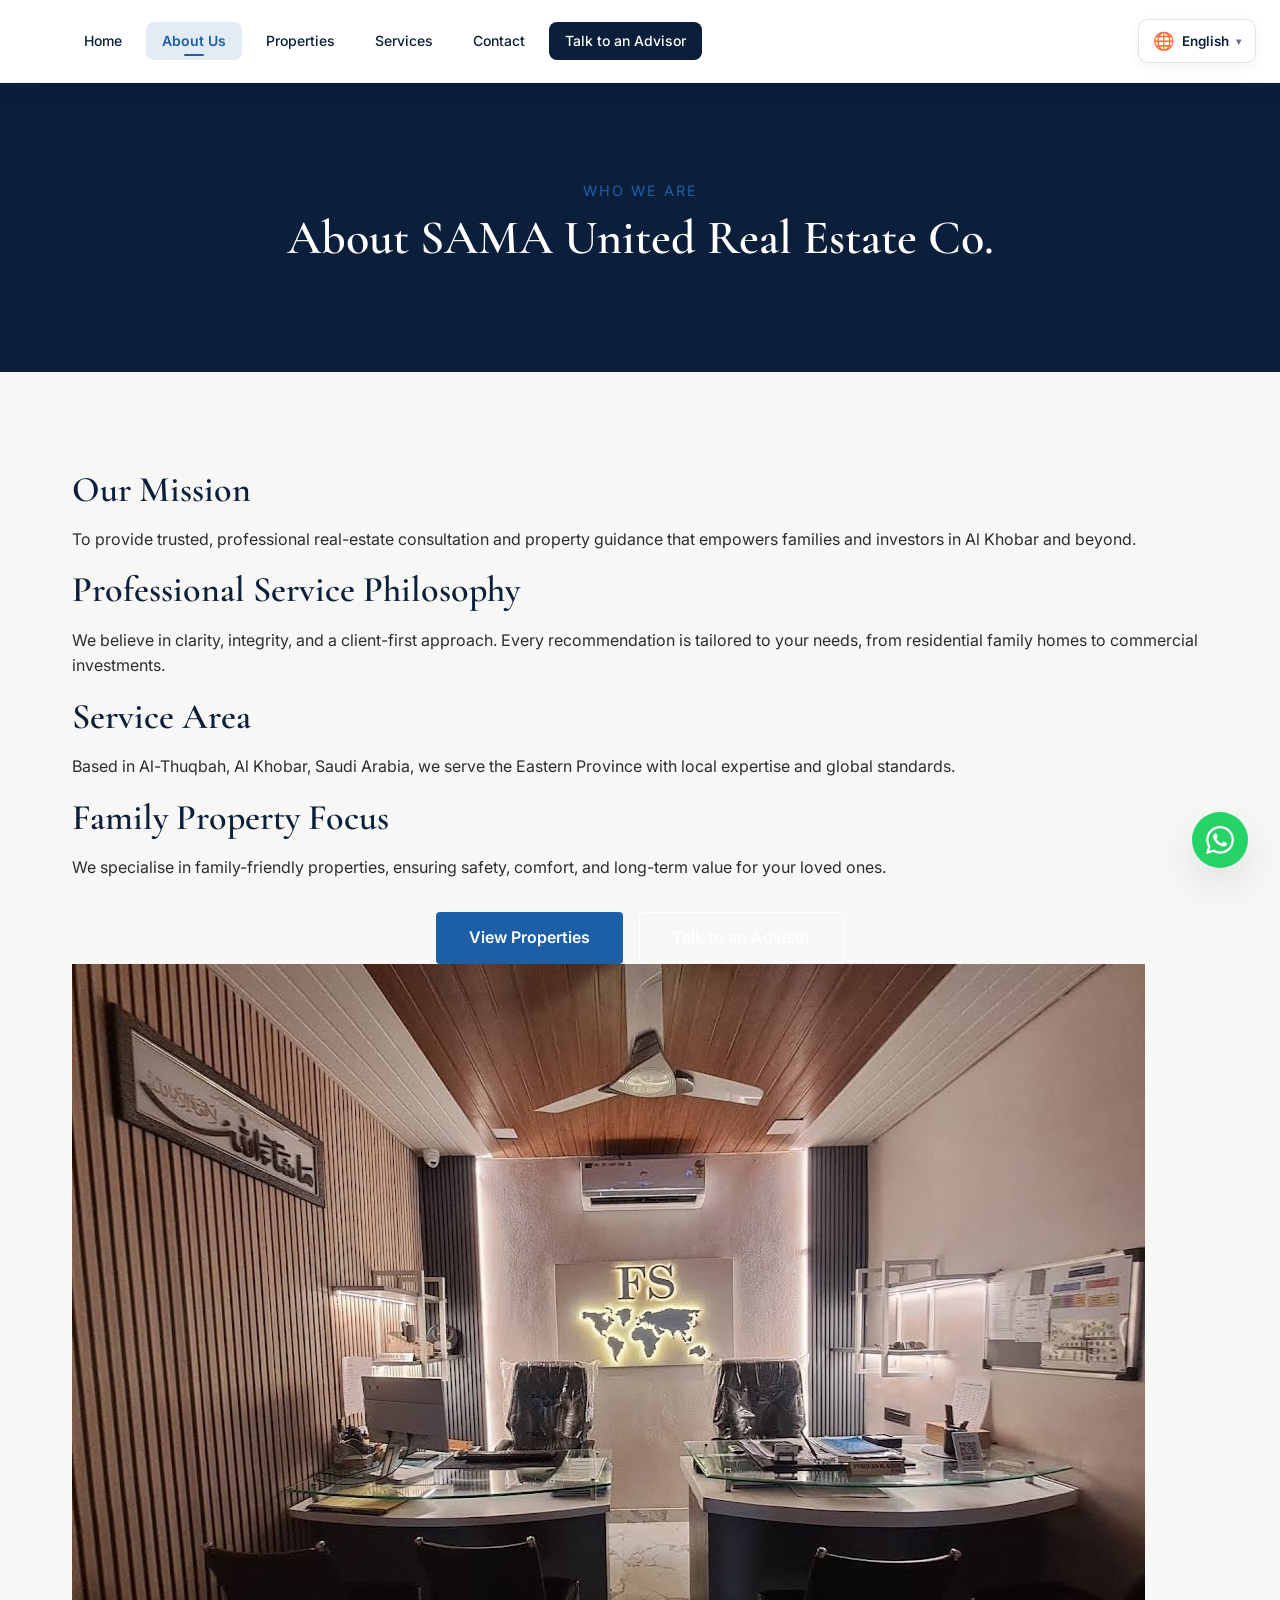
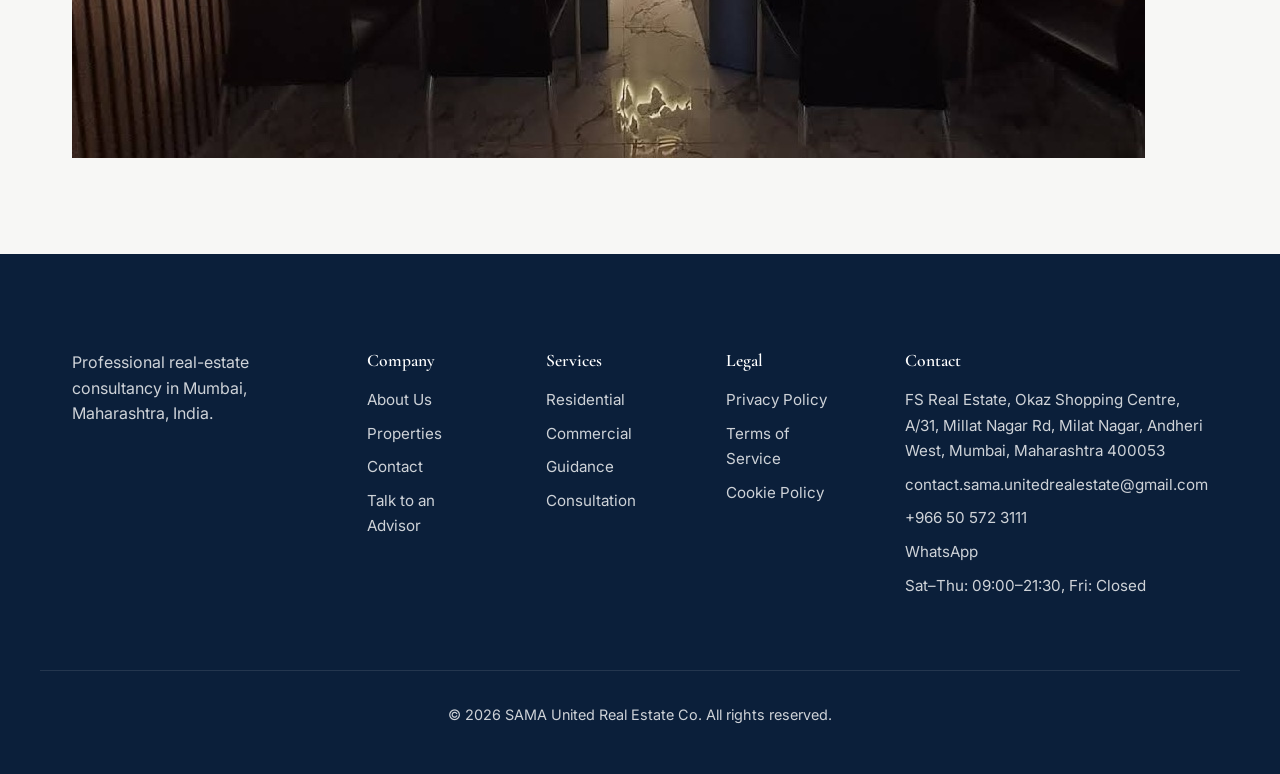
<file: company/about-us.html>
<!DOCTYPE html>
<html lang="en" dir="ltr">
<head>
    <meta charset="UTF-8">
    <meta name="viewport" content="width=device-width, initial-scale=1.0">
    <title>About Us | SAMA United Real Estate Co</title>
    <meta name="description" content="Learn about SAMA United Real Estate Co, a professional real-estate consultancy in Al Khobar, Saudi Arabia.">
    <meta property="og:title" content="About Us | SAMA United Real Estate Co">
    <meta property="og:description" content="Professional real-estate consultant serving Al-Thuqbah / Al Khobar, Saudi Arabia.">
    <meta property="og:type" content="website">
    <meta property="og:url" content="https://sama-united.example/company/about-us.html">
    <meta property="og:image" content="https://images.unsplash.com/photo-1600585154340-be6161a56a0c?q=80&w=1200&auto=format&fit=crop">
    <link rel="canonical" href="https://sama-united.example/company/about-us.html">
    <link rel="preconnect" href="https://fonts.googleapis.com">
    <link rel="preconnect" href="https://fonts.gstatic.com" crossorigin>
    <link href="https://fonts.googleapis.com/css2?family=Cormorant+Garamond:wght@400;500;600;700&family=Inter:wght@300;400;500;600;700&family=Cairo:wght@300;400;500;600;700&display=swap" rel="stylesheet">
    <link rel="stylesheet" href="../style.css">
</head>
<body>
    <header class="site-header" id="siteHeader">
        <!-- Same header as index.html, but with adjusted relative paths -->
        <div class="container header-container">
            <a href="../index.html" class="brand">
                <span class="brand-arabic">شركة سمة المتحدة العقارية</span>
                <span class="brand-english">SAMA United Real Estate Co</span>
            </a>
            <nav class="desktop-nav" aria-label="Main navigation">
                <a href="../index.html" class="nav-link" data-i18n="nav.home">Home</a>
                <a href="about-us.html" class="nav-link active" data-i18n="nav.about">About Us</a>
                <a href="properties.html" class="nav-link" data-i18n="nav.properties">Properties</a>
                <a href="../services/residential.html" class="nav-link" data-i18n="nav.services">Services</a>
                <a href="contact.html" class="nav-link" data-i18n="nav.contact">Contact</a>
                <a href="talk-to-an-advisor.html" class="nav-link nav-cta" data-i18n="nav.advisor">Talk to an Advisor</a>
            </nav>
            <div class="header-actions">
                <div class="language-selector">
                    <button class="lang-btn" aria-haspopup="true" aria-expanded="false" aria-controls="langDropdown" aria-label="Select language">
                        <span class="globe-icon" aria-hidden="true">🌐</span>
                        <span class="current-lang" data-i18n="lang.current">English</span>
                        <span class="chevron" aria-hidden="true">▾</span>
                    </button>
                    <ul class="lang-dropdown" id="langDropdown" role="menu" aria-label="Language options">
                        <li role="none"><button role="menuitem" data-lang="en" class="lang-option active">English</button></li>
                        <li role="none"><button role="menuitem" data-lang="ar" class="lang-option">العربية</button></li>
                        <li role="none"><button role="menuitem" data-lang="ur" class="lang-option">اردو</button></li>
                        <li role="none"><button role="menuitem" data-lang="zh" class="lang-option">中文</button></li>
                        <li role="none"><button role="menuitem" data-lang="sara" class="lang-option">European/Sara</button></li>
                    </ul>
                </div>
                <button class="mobile-menu-toggle" aria-expanded="false" aria-controls="mobileNav" aria-label="Toggle navigation menu">
                    <span class="hamburger-line"></span>
                    <span class="hamburger-line"></span>
                    <span class="hamburger-line"></span>
                </button>
            </div>
        </div>
        <nav class="mobile-nav" id="mobileNav" aria-label="Mobile navigation">
            <a href="../index.html" class="mobile-nav-link" data-i18n="nav.home">Home</a>
            <a href="about-us.html" class="mobile-nav-link active" data-i18n="nav.about">About Us</a>
            <a href="properties.html" class="mobile-nav-link" data-i18n="nav.properties">Properties</a>
            <a href="../services/residential.html" class="mobile-nav-link" data-i18n="nav.services">Services</a>
            <a href="contact.html" class="mobile-nav-link" data-i18n="nav.contact">Contact</a>
            <a href="talk-to-an-advisor.html" class="mobile-nav-link" data-i18n="nav.advisor">Talk to an Advisor</a>
        </nav>
    </header>

    <main>
        <section class="page-hero">
            <div class="container">
                <p class="section-eyebrow" data-i18n="about.pageEyebrow">Who we are</p>
                <h1 data-i18n="about.pageTitle">About SAMA United Real Estate Co.</h1>
            </div>
        </section>

        <section class="section">
            <div class="container about-detail-grid">
                <div class="about-detail-content">
                    <h2 data-i18n="about.missionTitle">Our Mission</h2>
                    <p data-i18n="about.missionText">To provide trusted, professional real-estate consultation and property guidance that empowers families and investors in Al Khobar and beyond.</p>
                    <h2 data-i18n="about.philosophyTitle">Professional Service Philosophy</h2>
                    <p data-i18n="about.philosophyText">We believe in clarity, integrity, and a client-first approach. Every recommendation is tailored to your needs, from residential family homes to commercial investments.</p>
                    <h2 data-i18n="about.areaTitle">Service Area</h2>
                    <p data-i18n="about.areaText">Based in Al-Thuqbah, Al Khobar, Saudi Arabia, we serve the Eastern Province with local expertise and global standards.</p>
                    <h2 data-i18n="about.familyTitle">Family Property Focus</h2>
                    <p data-i18n="about.familyText">We specialise in family-friendly properties, ensuring safety, comfort, and long-term value for your loved ones.</p>
                    <div class="cta-buttons" style="margin-top:2rem;">
                        <a href="properties.html" class="btn btn-primary" data-i18n="about.viewProperties">View Properties</a>
                        <a href="talk-to-an-advisor.html" class="btn btn-secondary" data-i18n="about.talkAdvisor">Talk to an Advisor</a>
                    </div>
                </div>
                <div class="about-detail-image">
    <img src="../assets/images/sections/about-us.jpg" alt="About SAMA United Real Estate Co" loading="lazy" decoding="async">
                </div>
            </div>
        </section>
    </main>

    <!-- Footer same as index.html but with adjusted paths -->
    <footer class="site-footer">
        <div class="container footer-grid">
            <div class="footer-brand">
                <span class="brand-arabic">شركة سمة المتحدة العقارية</span>
                <span class="brand-english">SAMA United Real Estate Co</span>
                <p data-i18n="footer.tagline">Professional real-estate consultancy in Al Khobar, Saudi Arabia.</p>
            </div>
            <div class="footer-column">
                <h3 data-i18n="footer.company">Company</h3>
                <ul>
                    <li><a href="about-us.html" data-i18n="nav.about">About Us</a></li>
                    <li><a href="properties.html" data-i18n="nav.properties">Properties</a></li>
                    <li><a href="contact.html" data-i18n="nav.contact">Contact</a></li>
                    <li><a href="talk-to-an-advisor.html" data-i18n="nav.advisor">Talk to an Advisor</a></li>
                </ul>
            </div>
            <div class="footer-column">
                <h3 data-i18n="footer.services">Services</h3>
                <ul>
                    <li><a href="../services/residential.html" data-i18n="services.residential.category">Residential</a></li>
                    <li><a href="../services/commercial.html" data-i18n="services.commercial.category">Commercial</a></li>
                    <li><a href="../services/property-guidance.html" data-i18n="services.guidance.category">Property Guidance</a></li>
                    <li><a href="../services/real-estate-consultation.html" data-i18n="services.consultation.category">Real Estate Consultation</a></li>
                </ul>
            </div>
            <div class="footer-column">
                <h3 data-i18n="footer.legal">Legal</h3>
                <ul>
                    <li><a href="../legal/privacy-policy.html" data-i18n="footer.privacy">Privacy Policy</a></li>
                    <li><a href="../legal/terms-of-service.html" data-i18n="footer.terms">Terms of Service</a></li>
                    <li><a href="../legal/cookie-policy.html" data-i18n="footer.cookies">Cookie Policy</a></li>
                </ul>
            </div>
            <div class="footer-column">
                <h3 data-i18n="footer.contact">Contact</h3>
                <ul>
                    <li><span data-i18n="footer.address">3rd St, Al-Thuqbah, Al Khobar 34623, Saudi Arabia</span></li>
                    <li><a href="mailto:contact.sama.unitedrealestate@gmail.com">contact.sama.unitedrealestate@gmail.com</a></li>
                    <li><a href="tel:+966505723111">+966 50 572 3111</a></li>
                    <li><a href="https://wa.me/966505723111" target="_blank" rel="noopener">WhatsApp</a></li>
                    <li><span data-i18n="footer.hours">Sat–Thu: 09:00–21:30, Fri: Closed</span></li>
                </ul>
            </div>
        </div>
        <div class="container footer-bottom">
            <p>© 2026 SAMA United Real Estate Co. All rights reserved.</p>
        </div>
    </footer>

    <a href="https://wa.me/966505723111" class="floating-whatsapp" target="_blank" rel="noopener" aria-label="Chat on WhatsApp">
        <svg xmlns="http://www.w3.org/2000/svg" viewBox="0 0 24 24" width="28" height="28" fill="currentColor"><path d="M17.472 14.382c-.297-.149-1.758-.867-2.03-.967-.273-.099-.471-.148-.67.15-.197.297-.767.966-.94 1.164-.173.199-.347.223-.644.075-.297-.15-1.255-.463-2.39-1.475-.883-.788-1.48-1.761-1.653-2.059-.173-.297-.018-.458.13-.606.134-.133.298-.347.446-.52.149-.174.198-.298.298-.497.099-.198.05-.371-.025-.52-.075-.149-.669-1.612-.916-2.207-.242-.579-.487-.5-.669-.51-.173-.008-.371-.01-.57-.01-.198 0-.52.074-.792.372-.272.297-1.04 1.016-1.04 2.479 0 1.462 1.065 2.875 1.213 3.074.149.198 2.096 3.2 5.077 4.487.709.306 1.262.489 1.694.625.712.227 1.36.195 1.871.118.571-.085 1.758-.719 2.006-1.413.248-.694.248-1.289.173-1.413-.074-.124-.272-.198-.57-.347m-5.421 7.403h-.004a9.87 9.87 0 01-5.031-1.378l-.361-.214-3.741.982.998-3.648-.235-.374a9.86 9.86 0 01-1.51-5.26c.001-5.45 4.436-9.884 9.888-9.884 2.64 0 5.122 1.03 6.988 2.898a9.825 9.825 0 012.893 6.994c-.003 5.45-4.437 9.884-9.885 9.884m8.413-18.297A11.815 11.815 0 0012.05 0C5.495 0 .16 5.335.157 11.892c0 2.096.547 4.142 1.588 5.945L.057 24l6.305-1.654a11.882 11.882 0 005.683 1.448h.005c6.554 0 11.89-5.335 11.893-11.893a11.821 11.821 0 00-3.48-8.413z"/></svg>
    </a>

    <script src="../script.js"></script>
</body>
  </html>
</file>
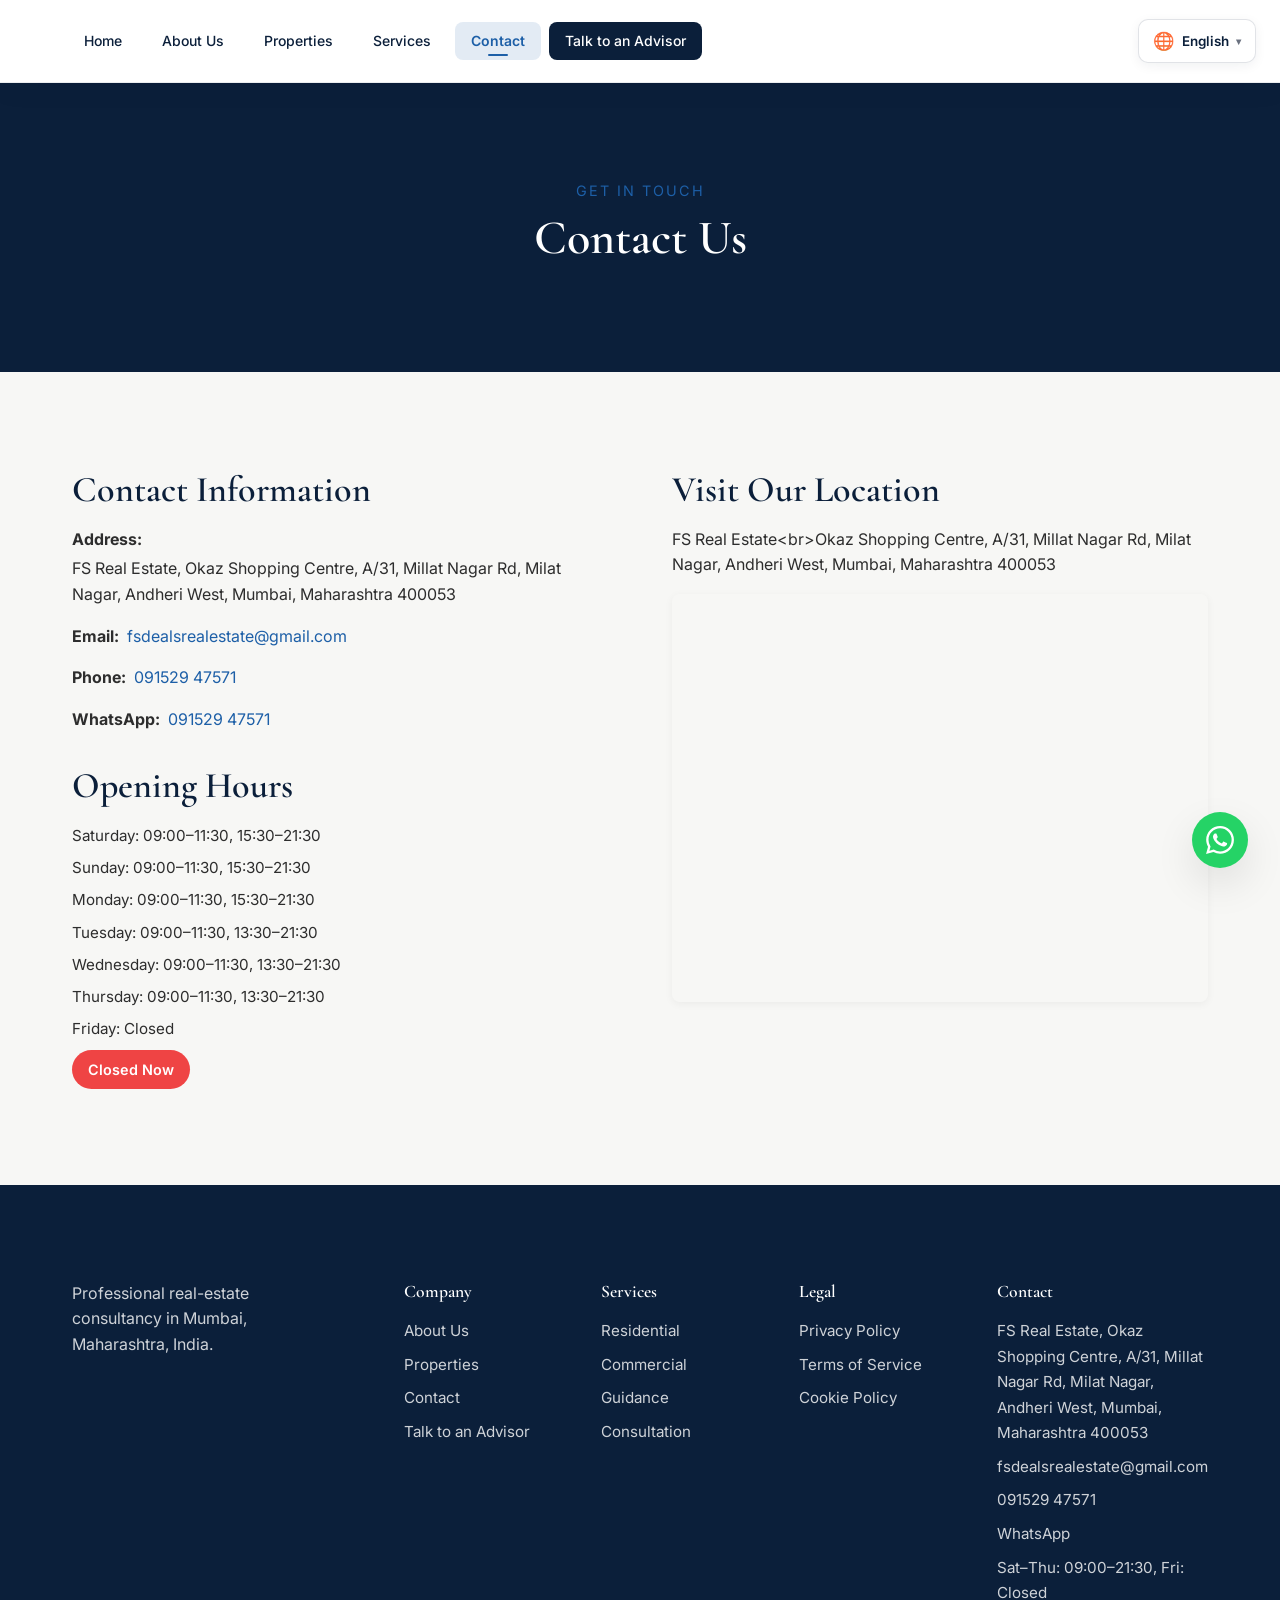
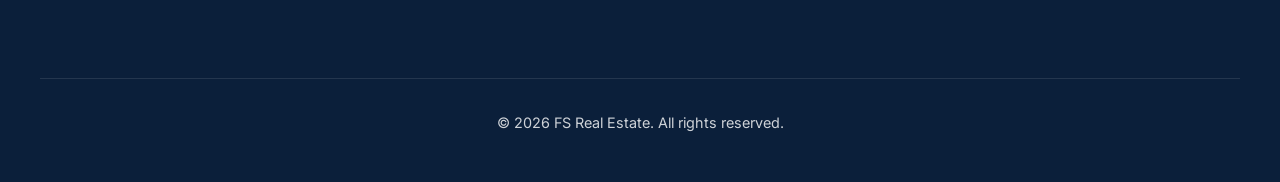
<file: company/contact.html>
<!DOCTYPE html>
<html lang="en" dir="ltr">
<head>
    <meta charset="UTF-8">
    <meta name="viewport" content="width=device-width, initial-scale=1.0">

    <title>Contact Us | FS Real Estate</title>

    <meta name="description" content="Contact FS Real Estate at Okaz Shopping Centre, Andheri West, Mumbai, Maharashtra. Address, phone, WhatsApp, email, and opening hours.">

    <meta property="og:title" content="Contact Us | FS Real Estate">
    <meta property="og:description" content="Get in touch with FS Real Estate.">
    <meta property="og:type" content="website">
    <meta property="og:url" content="https://fs-real-estate.example/company/contact.html">
    <meta property="og:image" content="https://images.unsplash.com/photo-1600585154340-be6161a56a0c?q=80&w=1200&auto=format&fit=crop">

    <link rel="canonical" href="https://fs-real-estate.example/company/contact.html">

    <link rel="preconnect" href="https://fonts.googleapis.com">
    <link rel="preconnect" href="https://fonts.gstatic.com" crossorigin>

    <link href="https://fonts.googleapis.com/css2?family=Cormorant+Garamond:wght@400;500;600;700&family=Inter:wght@300;400;500;600;700&family=Cairo:wght@300;400;500;600;700&display=swap" rel="stylesheet">

    <link rel="stylesheet" href="../style.css">
</head>

<body>

    <header class="site-header" id="siteHeader">

        <div class="container header-container">

            <a href="../index.html" class="brand">
                <span class="brand-english">FS Real Estate</span>
            </a>

            <nav class="desktop-nav" aria-label="Main navigation">

                <a href="../index.html"
                   class="nav-link"
                   data-i18n="nav.home">
                    Home
                </a>

                <a href="about-us.html"
                   class="nav-link"
                   data-i18n="nav.about">
                    About Us
                </a>

                <a href="properties.html"
                   class="nav-link"
                   data-i18n="nav.properties">
                    Properties
                </a>

                <a href="../services/residential.html"
                   class="nav-link"
                   data-i18n="nav.services">
                    Services
                </a>

                <a href="contact.html"
                   class="nav-link active"
                   data-i18n="nav.contact">
                    Contact
                </a>

                <a href="talk-to-an-advisor.html"
                   class="nav-link nav-cta"
                   data-i18n="nav.advisor">
                    Talk to an Advisor
                </a>

            </nav>

            <div class="header-actions">

                <div class="language-selector">

                    <button
                        class="lang-btn"
                        aria-haspopup="true"
                        aria-expanded="false"
                        aria-controls="langDropdown"
                        aria-label="Select language">

                        <span class="globe-icon" aria-hidden="true">🌐</span>

                        <span class="current-lang"
                              data-i18n="lang.current">
                            English
                        </span>

                        <span class="chevron" aria-hidden="true">▾</span>

                    </button>

                    <ul
                        class="lang-dropdown"
                        id="langDropdown"
                        role="menu"
                        aria-label="Language options">

                        <li role="none">
                            <button
                                role="menuitem"
                                data-lang="en"
                                class="lang-option active">
                                English
                            </button>
                        </li>

                        <li role="none">
                            <button
                                role="menuitem"
                                data-lang="ar"
                                class="lang-option">
                                العربية
                            </button>
                        </li>

                        <li role="none">
                            <button
                                role="menuitem"
                                data-lang="ur"
                                class="lang-option">
                                اردو
                            </button>
                        </li>

                        <li role="none">
                            <button
                                role="menuitem"
                                data-lang="zh"
                                class="lang-option">
                                中文
                            </button>
                        </li>

                        <li role="none">
                            <button
                                role="menuitem"
                                data-lang="sara"
                                class="lang-option">
                                European/Sara
                            </button>
                        </li>

                    </ul>

                </div>

                <button
                    class="mobile-menu-toggle"
                    aria-expanded="false"
                    aria-controls="mobileNav"
                    aria-label="Toggle navigation menu">

                    <span class="hamburger-line"></span>
                    <span class="hamburger-line"></span>
                    <span class="hamburger-line"></span>

                </button>

            </div>

        </div>

        <nav
            class="mobile-nav"
            id="mobileNav"
            aria-label="Mobile navigation">

            <a href="../index.html"
               class="mobile-nav-link"
               data-i18n="nav.home">
                Home
            </a>

            <a href="about-us.html"
               class="mobile-nav-link"
               data-i18n="nav.about">
                About Us
            </a>

            <a href="properties.html"
               class="mobile-nav-link"
               data-i18n="nav.properties">
                Properties
            </a>

            <a href="../services/residential.html"
               class="mobile-nav-link"
               data-i18n="nav.services">
                Services
            </a>

            <a href="contact.html"
               class="mobile-nav-link active"
               data-i18n="nav.contact">
                Contact
            </a>

            <a href="talk-to-an-advisor.html"
               class="mobile-nav-link"
               data-i18n="nav.advisor">
                Talk to an Advisor
            </a>

        </nav>

    </header>


    <main>

        <section class="page-hero">

            <div class="container">

                <p
                    class="section-eyebrow"
                    data-i18n="contact.eyebrow">
                    Get in touch
                </p>

                <h1 data-i18n="contact.pageTitle">
                    Contact Us
                </h1>

            </div>

        </section>


        <section class="section">

            <div class="container contact-grid">


                <!-- CONTACT INFORMATION -->

                <div class="contact-info">

                    <h2 data-i18n="contact.infoTitle">
                        Contact Information
                    </h2>


                    <ul class="contact-list">

                        <li>

                            <strong data-i18n="contact.addressLabel">
                                Address:
                            </strong>

                            <span data-i18n="footer.address">
                                FS Real Estate, Okaz Shopping Centre, A/ 31,
                                Millat Nagar Rd, Milat Nagar, Andheri West,
                                Mumbai, Maharashtra 400053
                            </span>

                        </li>


                        <li>

                            <strong data-i18n="contact.emailLabel">
                                Email:
                            </strong>

                            <a href="mailto:fsdealsrealestate@gmail.com">
                                fsdealsrealestate@gmail.com
                            </a>

                        </li>


                        <li>

                            <strong data-i18n="contact.phoneLabel">
                                Phone:
                            </strong>

                            <a href="tel:+919152947571">
                                091529 47571
                            </a>

                        </li>


                        <li>

                            <strong data-i18n="contact.whatsappLabel">
                                WhatsApp:
                            </strong>

                            <a
                                href="https://wa.me/919152947571"
                                target="_blank"
                                rel="noopener">

                                091529 47571

                            </a>

                        </li>

                    </ul>


                    <!-- OPENING HOURS -->

                    <h2 data-i18n="contact.hoursTitle">
                        Opening Hours
                    </h2>

                    <div class="opening-hours">

                        <p data-i18n="hours.saturday">
                            Saturday: 09:00–11:30, 15:30–21:30
                        </p>

                        <p data-i18n="hours.sunday">
                            Sunday: 09:00–11:30, 15:30–21:30
                        </p>

                        <p data-i18n="hours.monday">
                            Monday: 09:00–11:30, 15:30–21:30
                        </p>

                        <p data-i18n="hours.tuesday">
                            Tuesday: 09:00–11:30, 13:30–21:30
                        </p>

                        <p data-i18n="hours.wednesday">
                            Wednesday: 09:00–11:30, 13:30–21:30
                        </p>

                        <p data-i18n="hours.thursday">
                            Thursday: 09:00–11:30, 13:30–21:30
                        </p>

                        <p data-i18n="hours.friday">
                            Friday: Closed
                        </p>

                    </div>

                    <div
                        class="open-status"
                        id="openStatus"
                        role="status">
                    </div>

                </div>


                <!-- MAP -->

                <div class="contact-map">

                    <h2 data-i18n="contact.mapTitle">
                        Visit Our Location
                    </h2>

                    <p data-i18n="contact.mapAddress">

                        FS Real Estate<br>

                        Okaz Shopping Centre, A/ 31,
                        Millat Nagar Rd, Milat Nagar,
                        Andheri West, Mumbai,
                        Maharashtra 400053

                    </p>


                    <div class="map-wrapper">

                        <iframe
                            src="https://www.google.com/maps?q=FS%20Real%20Estate%2C%20Okaz%20Shopping%20Centre%2C%20A%2F31%2C%20Millat%20Nagar%20Rd%2C%20Milat%20Nagar%2C%20Andheri%20West%2C%20Mumbai%2C%20Maharashtra%20400053&output=embed"
                            width="100%"
                            height="400"
                            style="border:0;"
                            allowfullscreen=""
                            loading="lazy"
                            referrerpolicy="no-referrer-when-downgrade"
                            title="FS Real Estate location">
                        </iframe>

                    </div>

                </div>

            </div>

        </section>

    </main>


    <!-- FOOTER -->

    <footer class="site-footer">

        <div class="container footer-grid">


            <!-- BRAND -->

            <div class="footer-brand">

                <span class="brand-english">
                    FS Real Estate
                </span>

                <p data-i18n="footer.tagline">
                    Professional real-estate consultancy in
                    Andheri West, Mumbai, Maharashtra.
                </p>

            </div>


            <!-- COMPANY -->

            <div class="footer-column">

                <h3 data-i18n="footer.company">
                    Company
                </h3>

                <ul>

                    <li>
                        <a
                            href="about-us.html"
                            data-i18n="nav.about">
                            About Us
                        </a>
                    </li>

                    <li>
                        <a
                            href="properties.html"
                            data-i18n="nav.properties">
                            Properties
                        </a>
                    </li>

                    <li>
                        <a
                            href="contact.html"
                            data-i18n="nav.contact">
                            Contact
                        </a>
                    </li>

                    <li>
                        <a
                            href="talk-to-an-advisor.html"
                            data-i18n="nav.advisor">
                            Talk to an Advisor
                        </a>
                    </li>

                </ul>

            </div>


            <!-- SERVICES -->

            <div class="footer-column">

                <h3 data-i18n="footer.services">
                    Services
                </h3>

                <ul>

                    <li>
                        <a
                            href="../services/residential.html"
                            data-i18n="services.residential.category">
                            Residential
                        </a>
                    </li>

                    <li>
                        <a
                            href="../services/commercial.html"
                            data-i18n="services.commercial.category">
                            Commercial
                        </a>
                    </li>

                    <li>
                        <a
                            href="../services/property-guidance.html"
                            data-i18n="services.guidance.category">
                            Property Guidance
                        </a>
                    </li>

                    <li>
                        <a
                            href="../services/real-estate-consultation.html"
                            data-i18n="services.consultation.category">
                            Real Estate Consultation
                        </a>
                    </li>

                </ul>

            </div>


            <!-- LEGAL -->

            <div class="footer-column">

                <h3 data-i18n="footer.legal">
                    Legal
                </h3>

                <ul>

                    <li>
                        <a
                            href="../legal/privacy-policy.html"
                            data-i18n="footer.privacy">
                            Privacy Policy
                        </a>
                    </li>

                    <li>
                        <a
                            href="../legal/terms-of-service.html"
                            data-i18n="footer.terms">
                            Terms of Service
                        </a>
                    </li>

                    <li>
                        <a
                            href="../legal/cookie-policy.html"
                            data-i18n="footer.cookies">
                            Cookie Policy
                        </a>
                    </li>

                </ul>

            </div>


            <!-- CONTACT -->

            <div class="footer-column">

                <h3 data-i18n="footer.contact">
                    Contact
                </h3>

                <ul>

                    <li>
                        <span data-i18n="footer.address">
                            FS Real Estate, Okaz Shopping Centre,
                            A/ 31, Millat Nagar Rd, Milat Nagar,
                            Andheri West, Mumbai,
                            Maharashtra 400053
                        </span>
                    </li>

                    <li>
                        <a href="mailto:fsdealsrealestate@gmail.com">
                            fsdealsrealestate@gmail.com
                        </a>
                    </li>

                    <li>
                        <a href="tel:+919152947571">
                            091529 47571
                        </a>
                    </li>

                    <li>
                        <a
                            href="https://wa.me/919152947571"
                            target="_blank"
                            rel="noopener">
                            WhatsApp
                        </a>
                    </li>

                    <li>
                        <span data-i18n="footer.hours">
                            Sat–Thu: 09:00–21:30, Fri: Closed
                        </span>
                    </li>

                </ul>

            </div>

        </div>


        <div class="container footer-bottom">

            <p>
                © 2026 FS Real Estate. All rights reserved.
            </p>

        </div>

    </footer>


    <!-- FLOATING WHATSAPP -->

    <a
        href="https://wa.me/919152947571"
        class="floating-whatsapp"
        target="_blank"
        rel="noopener"
        aria-label="Chat on WhatsApp">

        <svg
            xmlns="http://www.w3.org/2000/svg"
            viewBox="0 0 24 24"
            width="28"
            height="28"
            fill="currentColor">

            <path d="M17.472 14.382c-.297-.149-1.758-.867-2.03-.967-.273-.099-.471-.148-.67.15-.197.297-.767.966-.94 1.164-.173.199-.347.223-.644.075-.297-.15-1.255-.463-2.39-1.475-.883-.788-1.48-1.761-1.653-2.059-.173-.297-.018-.458.13-.606.134-.133.298-.347.446-.52.149-.174.198-.298.298-.497.099-.198.05-.371-.025-.52-.075-.149-.669-1.612-.916-2.207-.242-.579-.487-.5-.669-.51-.173-.008-.371-.01-.57-.01-.198 0-.52.074-.792.372-.272.297-1.04 1.016-1.04 2.479 0 1.462 1.065 2.875 1.213 3.074.149.198 2.096 3.2 5.077 4.487.709.306 1.262.489 1.694.625.712.227 1.36.195 1.871.118.571-.085 1.758-.719 2.006-1.413.248-.694.248-1.289.173-1.413-.074-.124-.272-.198-.57-.347m-5.421 7.403h-.004a9.87 9.87 0 01-5.031-1.378l-.361-.214-3.741.982.998-3.648-.235-.374a9.86 9.86 0 01-1.51-5.26c.001-5.45 4.436-9.884 9.888-9.884 2.64 0 5.122 1.03 6.988 2.898a9.825 9.825 0 012.893 6.994c-.003 5.45-4.437 9.884-9.885 9.884m8.413-18.297A11.815 11.815 0 0012.05 0C5.495 0 .16 5.335.157 11.892c0 2.096.547 4.142 1.588 5.945L.057 24l6.305-1.654a11.882 11.882 0 005.683 1.448h.005c6.554 0 11.89-5.335 11.893-11.893a11.821 11.821 0 00-3.48-8.413z"/>

        </svg>

    </a>


    <script src="../script.js"></script>

</body>
                </html>
</file>
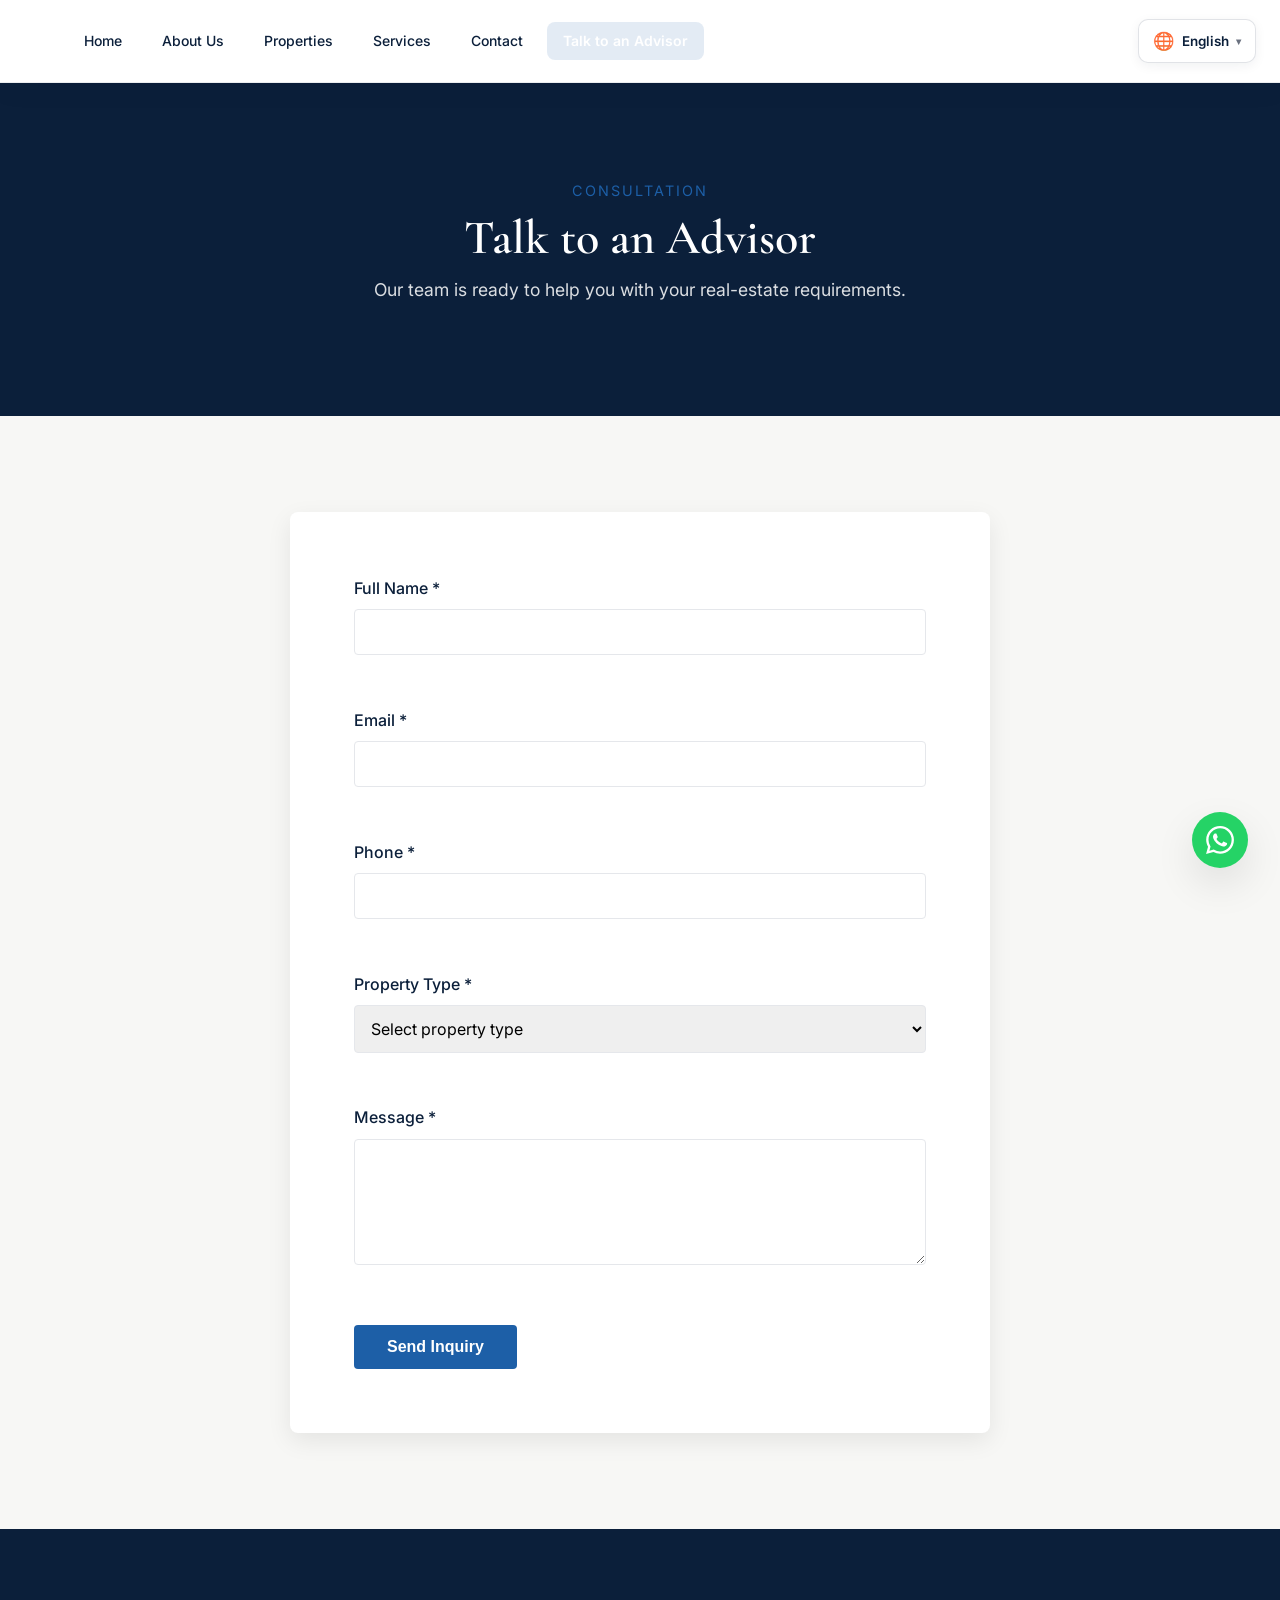
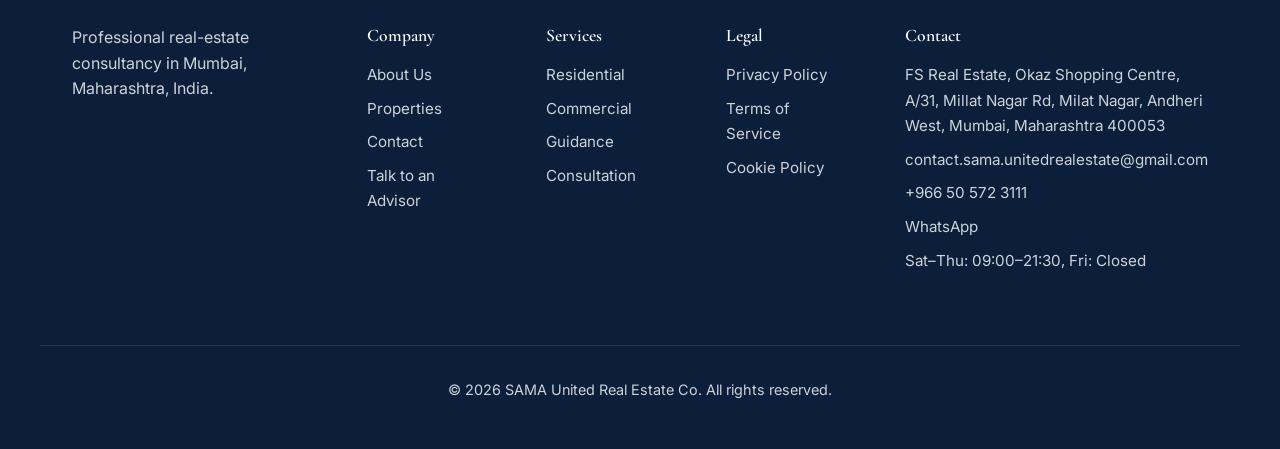
<file: company/talk-to-an-advisor.html>
<!DOCTYPE html>
<html lang="en" dir="ltr">
<head>
    <meta charset="UTF-8">
    <meta name="viewport" content="width=device-width, initial-scale=1.0">
    <title>Talk to an Advisor | SAMA United Real Estate Co</title>
    <meta name="description" content="Contact a SAMA United Real Estate advisor for professional real-estate guidance in Al Khobar.">
    <meta property="og:title" content="Talk to an Advisor | SAMA United Real Estate Co">
    <meta property="og:description" content="Our team is ready to help you with your real-estate requirements.">
    <meta property="og:type" content="website">
    <meta property="og:url" content="https://sama-united.example/company/talk-to-an-advisor.html">
    <meta property="og:image" content="https://images.unsplash.com/photo-1560518883-ce09059eeffa?q=80&w=1200&auto=format&fit=crop">
    <link rel="canonical" href="https://sama-united.example/company/talk-to-an-advisor.html">
    <link rel="preconnect" href="https://fonts.googleapis.com">
    <link rel="preconnect" href="https://fonts.gstatic.com" crossorigin>
    <link href="https://fonts.googleapis.com/css2?family=Cormorant+Garamond:wght@400;500;600;700&family=Inter:wght@300;400;500;600;700&family=Cairo:wght@300;400;500;600;700&display=swap" rel="stylesheet">
    <link rel="stylesheet" href="../style.css">
</head>
<body>
    <header class="site-header" id="siteHeader">
        <!-- Same header -->
        <div class="container header-container">
            <a href="../index.html" class="brand">
                <span class="brand-arabic">شركة سمة المتحدة العقارية</span>
                <span class="brand-english">SAMA United Real Estate Co</span>
            </a>
            <nav class="desktop-nav" aria-label="Main navigation">
                <a href="../index.html" class="nav-link" data-i18n="nav.home">Home</a>
                <a href="about-us.html" class="nav-link" data-i18n="nav.about">About Us</a>
                <a href="properties.html" class="nav-link" data-i18n="nav.properties">Properties</a>
                <a href="../services/residential.html" class="nav-link" data-i18n="nav.services">Services</a>
                <a href="contact.html" class="nav-link" data-i18n="nav.contact">Contact</a>
                <a href="talk-to-an-advisor.html" class="nav-link nav-cta active" data-i18n="nav.advisor">Talk to an Advisor</a>
            </nav>
            <div class="header-actions">
                <div class="language-selector">
                    <button class="lang-btn" aria-haspopup="true" aria-expanded="false" aria-controls="langDropdown" aria-label="Select language">
                        <span class="globe-icon" aria-hidden="true">🌐</span>
                        <span class="current-lang" data-i18n="lang.current">English</span>
                        <span class="chevron" aria-hidden="true">▾</span>
                    </button>
                    <ul class="lang-dropdown" id="langDropdown" role="menu" aria-label="Language options">
                        <li role="none"><button role="menuitem" data-lang="en" class="lang-option active">English</button></li>
                        <li role="none"><button role="menuitem" data-lang="ar" class="lang-option">العربية</button></li>
                        <li role="none"><button role="menuitem" data-lang="ur" class="lang-option">اردو</button></li>
                        <li role="none"><button role="menuitem" data-lang="zh" class="lang-option">中文</button></li>
                        <li role="none"><button role="menuitem" data-lang="sara" class="lang-option">European/Sara</button></li>
                    </ul>
                </div>
                <button class="mobile-menu-toggle" aria-expanded="false" aria-controls="mobileNav" aria-label="Toggle navigation menu">
                    <span class="hamburger-line"></span>
                    <span class="hamburger-line"></span>
                    <span class="hamburger-line"></span>
                </button>
            </div>
        </div>
        <nav class="mobile-nav" id="mobileNav" aria-label="Mobile navigation">
            <a href="../index.html" class="mobile-nav-link" data-i18n="nav.home">Home</a>
            <a href="about-us.html" class="mobile-nav-link" data-i18n="nav.about">About Us</a>
            <a href="properties.html" class="mobile-nav-link" data-i18n="nav.properties">Properties</a>
            <a href="../services/residential.html" class="mobile-nav-link" data-i18n="nav.services">Services</a>
            <a href="contact.html" class="mobile-nav-link" data-i18n="nav.contact">Contact</a>
            <a href="talk-to-an-advisor.html" class="mobile-nav-link active" data-i18n="nav.advisor">Talk to an Advisor</a>
        </nav>
    </header>

    <main>
        <section class="page-hero">
            <div class="container">
                <p class="section-eyebrow" data-i18n="advisor.eyebrow">Consultation</p>
                <h1 data-i18n="advisor.pageTitle">Talk to an Advisor</h1>
                <p class="page-subtitle" data-i18n="advisor.subtitle">Our team is ready to help you with your real-estate requirements.</p>
            </div>
        </section>

        <section class="section">
            <div class="container advisor-form-container">
                <form id="advisorForm" novalidate>
                    <div class="form-group">
                        <label for="fullName" data-i18n="form.fullName">Full Name *</label>
                        <input type="text" id="fullName" name="fullName" required autocomplete="name">
                        <p class="error-message" id="fullNameError" aria-live="polite"></p>
                    </div>
                    <div class="form-group">
                        <label for="email" data-i18n="form.email">Email *</label>
                        <input type="email" id="email" name="email" required autocomplete="email">
                        <p class="error-message" id="emailError" aria-live="polite"></p>
                    </div>
                    <div class="form-group">
                        <label for="phone" data-i18n="form.phone">Phone *</label>
                        <input type="tel" id="phone" name="phone" required autocomplete="tel">
                        <p class="error-message" id="phoneError" aria-live="polite"></p>
                    </div>
                    <div class="form-group">
                        <label for="propertyType" data-i18n="form.propertyType">Property Type *</label>
                        <select id="propertyType" name="propertyType" required>
                            <option value="" disabled selected data-i18n="form.selectProperty">Select property type</option>
                            <option value="residential" data-i18n="form.residential">Residential</option>
                            <option value="commercial" data-i18n="form.commercial">Commercial</option>
                            <option value="family" data-i18n="form.family">Family</option>
                            <option value="other" data-i18n="form.other">Other</option>
                        </select>
                        <p class="error-message" id="propertyTypeError" aria-live="polite"></p>
                    </div>
                    <div class="form-group">
                        <label for="message" data-i18n="form.message">Message *</label>
                        <textarea id="message" name="message" rows="5" required></textarea>
                        <p class="error-message" id="messageError" aria-live="polite"></p>
                    </div>
                    <button type="submit" class="btn btn-primary" data-i18n="form.sendInquiry">Send Inquiry</button>
                    <div class="form-success" id="advisorFormSuccess" hidden>
                        <p data-i18n="form.successMessage">Thank you. Your inquiry has been received successfully. Our advisor will assist you shortly.</p>
                    </div>
                </form>
            </div>
        </section>
    </main>

    <!-- Footer same as above -->
    <footer class="site-footer">
        <div class="container footer-grid">
            <div class="footer-brand">
                <span class="brand-arabic">شركة سمة المتحدة العقارية</span>
                <span class="brand-english">SAMA United Real Estate Co</span>
                <p data-i18n="footer.tagline">Professional real-estate consultancy in Al Khobar, Saudi Arabia.</p>
            </div>
            <div class="footer-column">
                <h3 data-i18n="footer.company">Company</h3>
                <ul>
                    <li><a href="about-us.html" data-i18n="nav.about">About Us</a></li>
                    <li><a href="properties.html" data-i18n="nav.properties">Properties</a></li>
                    <li><a href="contact.html" data-i18n="nav.contact">Contact</a></li>
                    <li><a href="talk-to-an-advisor.html" data-i18n="nav.advisor">Talk to an Advisor</a></li>
                </ul>
            </div>
            <div class="footer-column">
                <h3 data-i18n="footer.services">Services</h3>
                <ul>
                    <li><a href="../services/residential.html" data-i18n="services.residential.category">Residential</a></li>
                    <li><a href="../services/commercial.html" data-i18n="services.commercial.category">Commercial</a></li>
                    <li><a href="../services/property-guidance.html" data-i18n="services.guidance.category">Property Guidance</a></li>
                    <li><a href="../services/real-estate-consultation.html" data-i18n="services.consultation.category">Real Estate Consultation</a></li>
                </ul>
            </div>
            <div class="footer-column">
                <h3 data-i18n="footer.legal">Legal</h3>
                <ul>
                    <li><a href="../legal/privacy-policy.html" data-i18n="footer.privacy">Privacy Policy</a></li>
                    <li><a href="../legal/terms-of-service.html" data-i18n="footer.terms">Terms of Service</a></li>
                    <li><a href="../legal/cookie-policy.html" data-i18n="footer.cookies">Cookie Policy</a></li>
                </ul>
            </div>
            <div class="footer-column">
                <h3 data-i18n="footer.contact">Contact</h3>
                <ul>
                    <li><span data-i18n="footer.address">3rd St, Al-Thuqbah, Al Khobar 34623, Saudi Arabia</span></li>
                    <li><a href="mailto:contact.sama.unitedrealestate@gmail.com">contact.sama.unitedrealestate@gmail.com</a></li>
                    <li><a href="tel:+966505723111">+966 50 572 3111</a></li>
                    <li><a href="https://wa.me/966505723111" target="_blank" rel="noopener">WhatsApp</a></li>
                    <li><span data-i18n="footer.hours">Sat–Thu: 09:00–21:30, Fri: Closed</span></li>
                </ul>
            </div>
        </div>
        <div class="container footer-bottom">
            <p>© 2026 SAMA United Real Estate Co. All rights reserved.</p>
        </div>
    </footer>

    <a href="https://wa.me/966505723111" class="floating-whatsapp" target="_blank" rel="noopener" aria-label="Chat on WhatsApp">
        <svg xmlns="http://www.w3.org/2000/svg" viewBox="0 0 24 24" width="28" height="28" fill="currentColor"><path d="M17.472 14.382c-.297-.149-1.758-.867-2.03-.967-.273-.099-.471-.148-.67.15-.197.297-.767.966-.94 1.164-.173.199-.347.223-.644.075-.297-.15-1.255-.463-2.39-1.475-.883-.788-1.48-1.761-1.653-2.059-.173-.297-.018-.458.13-.606.134-.133.298-.347.446-.52.149-.174.198-.298.298-.497.099-.198.05-.371-.025-.52-.075-.149-.669-1.612-.916-2.207-.242-.579-.487-.5-.669-.51-.173-.008-.371-.01-.57-.01-.198 0-.52.074-.792.372-.272.297-1.04 1.016-1.04 2.479 0 1.462 1.065 2.875 1.213 3.074.149.198 2.096 3.2 5.077 4.487.709.306 1.262.489 1.694.625.712.227 1.36.195 1.871.118.571-.085 1.758-.719 2.006-1.413.248-.694.248-1.289.173-1.413-.074-.124-.272-.198-.57-.347m-5.421 7.403h-.004a9.87 9.87 0 01-5.031-1.378l-.361-.214-3.741.982.998-3.648-.235-.374a9.86 9.86 0 01-1.51-5.26c.001-5.45 4.436-9.884 9.888-9.884 2.64 0 5.122 1.03 6.988 2.898a9.825 9.825 0 012.893 6.994c-.003 5.45-4.437 9.884-9.885 9.884m8.413-18.297A11.815 11.815 0 0012.05 0C5.495 0 .16 5.335.157 11.892c0 2.096.547 4.142 1.588 5.945L.057 24l6.305-1.654a11.882 11.882 0 005.683 1.448h.005c6.554 0 11.89-5.335 11.893-11.893a11.821 11.821 0 00-3.48-8.413z"/></svg>
    </a>

    <script src="../script.js"></script>
</body>
                          </html>
</file>
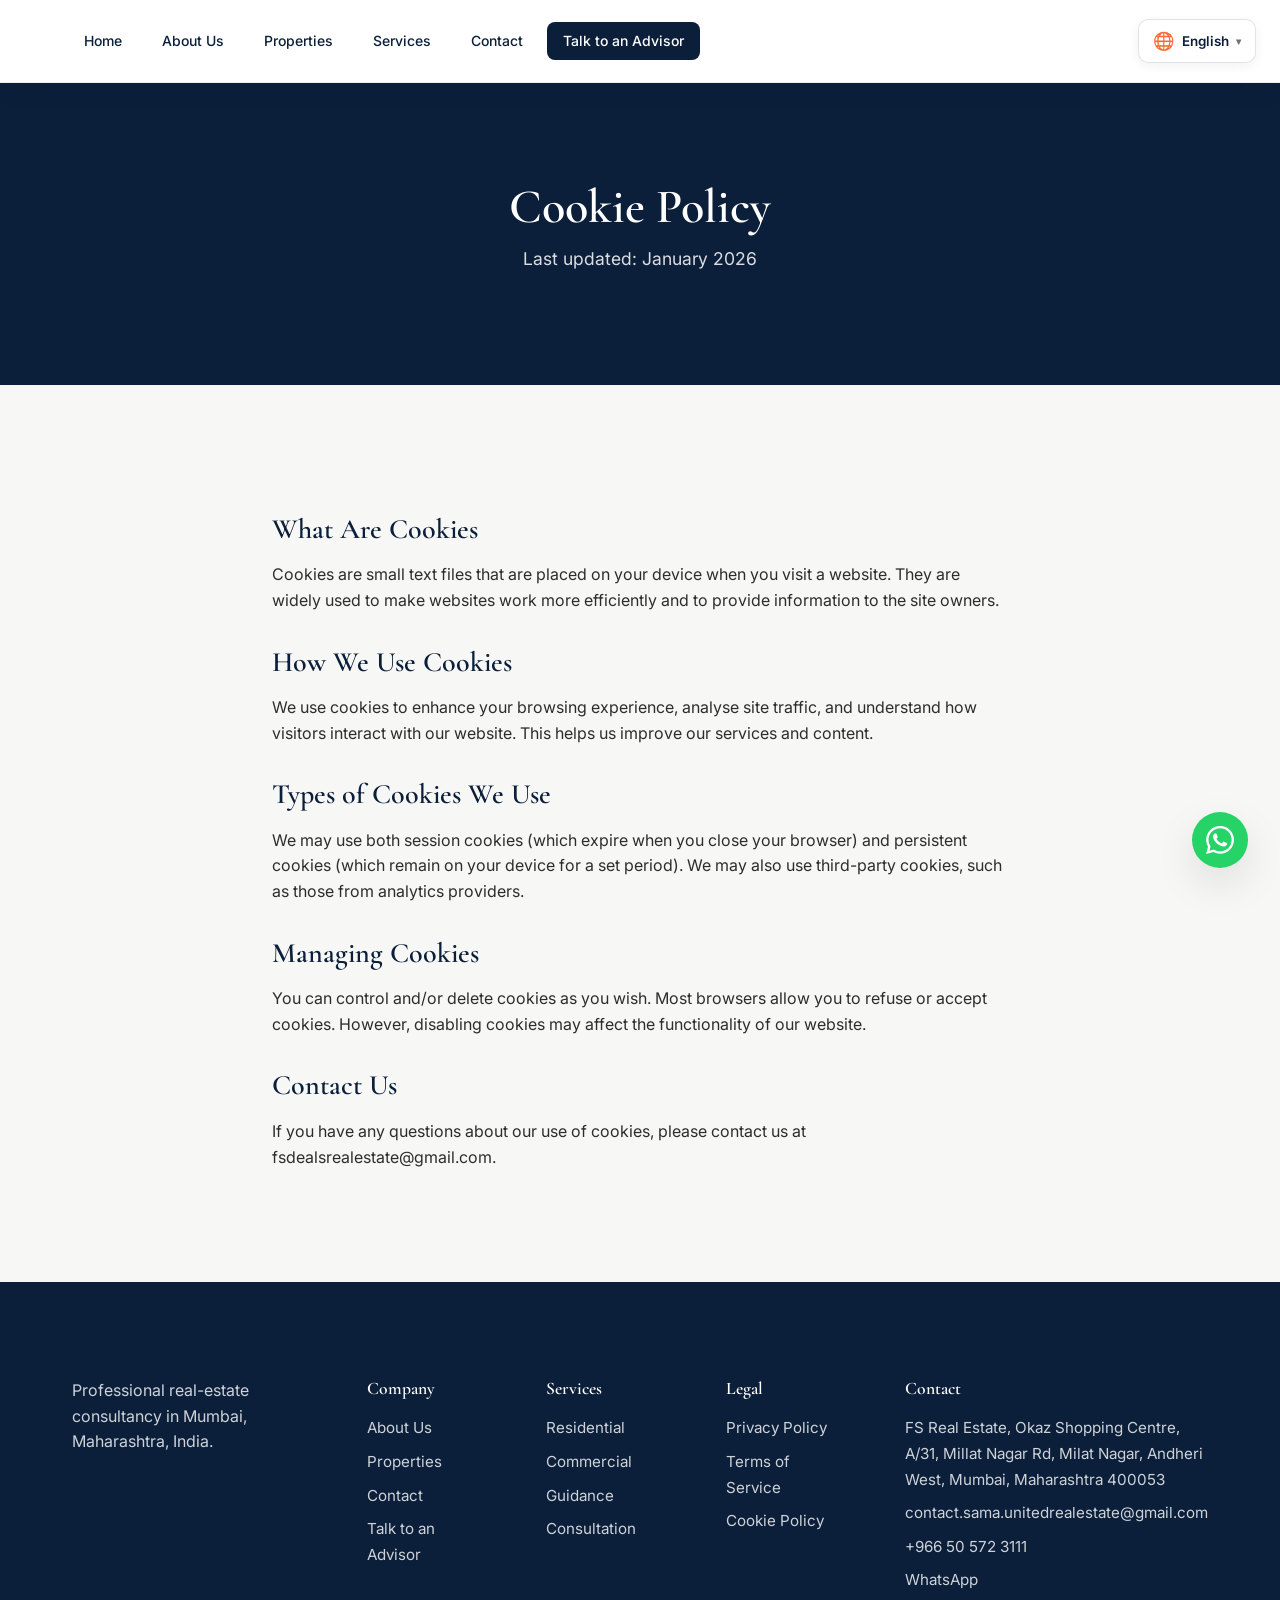
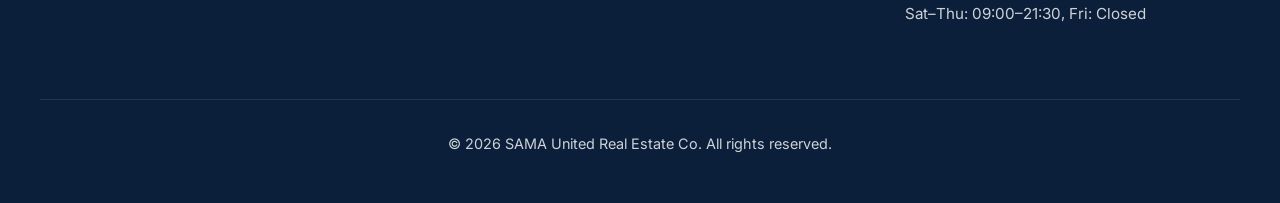
<file: legal/cookie-policy.html>
<!DOCTYPE html>
<html lang="en" dir="ltr">
<head>
    <meta charset="UTF-8">
    <meta name="viewport" content="width=device-width, initial-scale=1.0">
    <title>Cookie Policy | SAMA United Real Estate Co</title>
    <meta name="description" content="Cookie policy for SAMA United Real Estate Co.">
    <meta property="og:title" content="Cookie Policy | SAMA United Real Estate Co">
    <meta property="og:description" content="How we use cookies and similar technologies on our website.">
    <meta property="og:type" content="website">
    <meta property="og:url" content="https://sama-united.example/legal/cookie-policy.html">
    <meta property="og:image" content="https://images.unsplash.com/photo-1600585154340-be6161a56a0c?q=80&w=1200&auto=format&fit=crop">
    <link rel="canonical" href="https://sama-united.example/legal/cookie-policy.html">
    <link rel="preconnect" href="https://fonts.googleapis.com">
    <link rel="preconnect" href="https://fonts.gstatic.com" crossorigin>
    <link href="https://fonts.googleapis.com/css2?family=Cormorant+Garamond:wght@400;500;600;700&family=Inter:wght@300;400;500;600;700&family=Cairo:wght@300;400;500;600;700&display=swap" rel="stylesheet">
    <link rel="stylesheet" href="../style.css">
</head>
<body>
    <header class="site-header" id="siteHeader">
        <div class="container header-container">
            <a href="../index.html" class="brand">
                <span class="brand-arabic">شركة سمة المتحدة العقارية</span>
                <span class="brand-english">SAMA United Real Estate Co</span>
            </a>
            <nav class="desktop-nav" aria-label="Main navigation">
                <a href="../index.html" class="nav-link" data-i18n="nav.home">Home</a>
                <a href="../company/about-us.html" class="nav-link" data-i18n="nav.about">About Us</a>
                <a href="../company/properties.html" class="nav-link" data-i18n="nav.properties">Properties</a>
                <a href="../services/residential.html" class="nav-link" data-i18n="nav.services">Services</a>
                <a href="../company/contact.html" class="nav-link" data-i18n="nav.contact">Contact</a>
                <a href="../company/talk-to-an-advisor.html" class="nav-link nav-cta" data-i18n="nav.advisor">Talk to an Advisor</a>
            </nav>
            <div class="header-actions">
                <div class="language-selector">
                    <button class="lang-btn" aria-haspopup="true" aria-expanded="false" aria-controls="langDropdown" aria-label="Select language">
                        <span class="globe-icon" aria-hidden="true">🌐</span>
                        <span class="current-lang" data-i18n="lang.current">English</span>
                        <span class="chevron" aria-hidden="true">▾</span>
                    </button>
                    <ul class="lang-dropdown" id="langDropdown" role="menu" aria-label="Language options">
                        <li role="none"><button role="menuitem" data-lang="en" class="lang-option active">English</button></li>
                        <li role="none"><button role="menuitem" data-lang="ar" class="lang-option">العربية</button></li>
                        <li role="none"><button role="menuitem" data-lang="ur" class="lang-option">اردو</button></li>
                        <li role="none"><button role="menuitem" data-lang="zh" class="lang-option">中文</button></li>
                        <li role="none"><button role="menuitem" data-lang="sara" class="lang-option">European/Sara</button></li>
                    </ul>
                </div>
                <button class="mobile-menu-toggle" aria-expanded="false" aria-controls="mobileNav" aria-label="Toggle navigation menu">
                    <span class="hamburger-line"></span>
                    <span class="hamburger-line"></span>
                    <span class="hamburger-line"></span>
                </button>
            </div>
        </div>
        <nav class="mobile-nav" id="mobileNav" aria-label="Mobile navigation">
            <a href="../index.html" class="mobile-nav-link" data-i18n="nav.home">Home</a>
            <a href="../company/about-us.html" class="mobile-nav-link" data-i18n="nav.about">About Us</a>
            <a href="../company/properties.html" class="mobile-nav-link" data-i18n="nav.properties">Properties</a>
            <a href="../services/residential.html" class="mobile-nav-link" data-i18n="nav.services">Services</a>
            <a href="../company/contact.html" class="mobile-nav-link" data-i18n="nav.contact">Contact</a>
            <a href="../company/talk-to-an-advisor.html" class="mobile-nav-link" data-i18n="nav.advisor">Talk to an Advisor</a>
        </nav>
    </header>

    <main>
        <section class="page-hero">
            <div class="container">
                <h1 data-i18n="legal.cookieTitle">Cookie Policy</h1>
                <p class="page-subtitle" data-i18n="legal.updated">Last updated: January 2026</p>
            </div>
        </section>
        <section class="section legal-content">
            <div class="container">
                <h2 data-i18n="legal.cookieWhatTitle">What Are Cookies</h2>
                <p data-i18n="legal.cookieWhat">Cookies are small text files that are placed on your device when you visit a website. They are widely used to make websites work more efficiently and to provide information to the site owners.</p>

                <h2 data-i18n="legal.cookieUseTitle">How We Use Cookies</h2>
                <p data-i18n="legal.cookieUse">We use cookies to enhance your browsing experience, analyse site traffic, and understand how visitors interact with our website. This helps us improve our services and content.</p>

                <h2 data-i18n="legal.cookieTypesTitle">Types of Cookies We Use</h2>
                <p data-i18n="legal.cookieTypes">We may use both session cookies (which expire when you close your browser) and persistent cookies (which remain on your device for a set period). We may also use third‑party cookies, such as those from analytics providers.</p>

                <h2 data-i18n="legal.cookieManageTitle">Managing Cookies</h2>
                <p data-i18n="legal.cookieManage">You can control and/or delete cookies as you wish. Most browsers allow you to refuse or accept cookies. However, disabling cookies may affect the functionality of our website.</p>

                <h2 data-i18n="legal.cookieContactTitle">Contact Us</h2>
                <p data-i18n="legal.cookieContact">If you have any questions about our use of cookies, please contact us at contact.sama.unitedrealestate@gmail.com.</p>
            </div>
        </section>
    </main>

    <footer class="site-footer">
        <div class="container footer-grid">
            <div class="footer-brand">
                <span class="brand-arabic">شركة سمة المتحدة العقارية</span>
                <span class="brand-english">SAMA United Real Estate Co</span>
                <p data-i18n="footer.tagline">Professional real-estate consultancy in Al Khobar, Saudi Arabia.</p>
            </div>
            <div class="footer-column">
                <h3 data-i18n="footer.company">Company</h3>
                <ul>
                    <li><a href="../company/about-us.html" data-i18n="nav.about">About Us</a></li>
                    <li><a href="../company/properties.html" data-i18n="nav.properties">Properties</a></li>
                    <li><a href="../company/contact.html" data-i18n="nav.contact">Contact</a></li>
                    <li><a href="../company/talk-to-an-advisor.html" data-i18n="nav.advisor">Talk to an Advisor</a></li>
                </ul>
            </div>
            <div class="footer-column">
                <h3 data-i18n="footer.services">Services</h3>
                <ul>
                    <li><a href="../services/residential.html" data-i18n="services.residential.category">Residential</a></li>
                    <li><a href="../services/commercial.html" data-i18n="services.commercial.category">Commercial</a></li>
                    <li><a href="../services/property-guidance.html" data-i18n="services.guidance.category">Property Guidance</a></li>
                    <li><a href="../services/real-estate-consultation.html" data-i18n="services.consultation.category">Real Estate Consultation</a></li>
                </ul>
            </div>
            <div class="footer-column">
                <h3 data-i18n="footer.legal">Legal</h3>
                <ul>
                    <li><a href="privacy-policy.html" data-i18n="footer.privacy">Privacy Policy</a></li>
                    <li><a href="terms-of-service.html" data-i18n="footer.terms">Terms of Service</a></li>
                    <li><a href="cookie-policy.html" data-i18n="footer.cookies">Cookie Policy</a></li>
                </ul>
            </div>
            <div class="footer-column">
                <h3 data-i18n="footer.contact">Contact</h3>
                <ul>
                    <li><span data-i18n="footer.address">3rd St, Al-Thuqbah, Al Khobar 34623, Saudi Arabia</span></li>
                    <li><a href="mailto:contact.sama.unitedrealestate@gmail.com">contact.sama.unitedrealestate@gmail.com</a></li>
                    <li><a href="tel:+966505723111">+966 50 572 3111</a></li>
                    <li><a href="https://wa.me/966505723111" target="_blank" rel="noopener">WhatsApp</a></li>
                    <li><span data-i18n="footer.hours">Sat–Thu: 09:00–21:30, Fri: Closed</span></li>
                </ul>
            </div>
        </div>
        <div class="container footer-bottom">
            <p>© 2026 SAMA United Real Estate Co. All rights reserved.</p>
        </div>
    </footer>

    <a href="https://wa.me/966505723111" class="floating-whatsapp" target="_blank" rel="noopener" aria-label="Chat on WhatsApp">
        <svg xmlns="http://www.w3.org/2000/svg" viewBox="0 0 24 24" width="28" height="28" fill="currentColor"><path d="M17.472 14.382c-.297-.149-1.758-.867-2.03-.967-.273-.099-.471-.148-.67.15-.197.297-.767.966-.94 1.164-.173.199-.347.223-.644.075-.297-.15-1.255-.463-2.39-1.475-.883-.788-1.48-1.761-1.653-2.059-.173-.297-.018-.458.13-.606.134-.133.298-.347.446-.52.149-.174.198-.298.298-.497.099-.198.05-.371-.025-.52-.075-.149-.669-1.612-.916-2.207-.242-.579-.487-.5-.669-.51-.173-.008-.371-.01-.57-.01-.198 0-.52.074-.792.372-.272.297-1.04 1.016-1.04 2.479 0 1.462 1.065 2.875 1.213 3.074.149.198 2.096 3.2 5.077 4.487.709.306 1.262.489 1.694.625.712.227 1.36.195 1.871.118.571-.085 1.758-.719 2.006-1.413.248-.694.248-1.289.173-1.413-.074-.124-.272-.198-.57-.347m-5.421 7.403h-.004a9.87 9.87 0 01-5.031-1.378l-.361-.214-3.741.982.998-3.648-.235-.374a9.86 9.86 0 01-1.51-5.26c.001-5.45 4.436-9.884 9.888-9.884 2.64 0 5.122 1.03 6.988 2.898a9.825 9.825 0 012.893 6.994c-.003 5.45-4.437 9.884-9.885 9.884m8.413-18.297A11.815 11.815 0 0012.05 0C5.495 0 .16 5.335.157 11.892c0 2.096.547 4.142 1.588 5.945L.057 24l6.305-1.654a11.882 11.882 0 005.683 1.448h.005c6.554 0 11.89-5.335 11.893-11.893a11.821 11.821 0 00-3.48-8.413z"/></svg>
    </a>

    <script src="../script.js"></script>
</body>
</html>
</file>
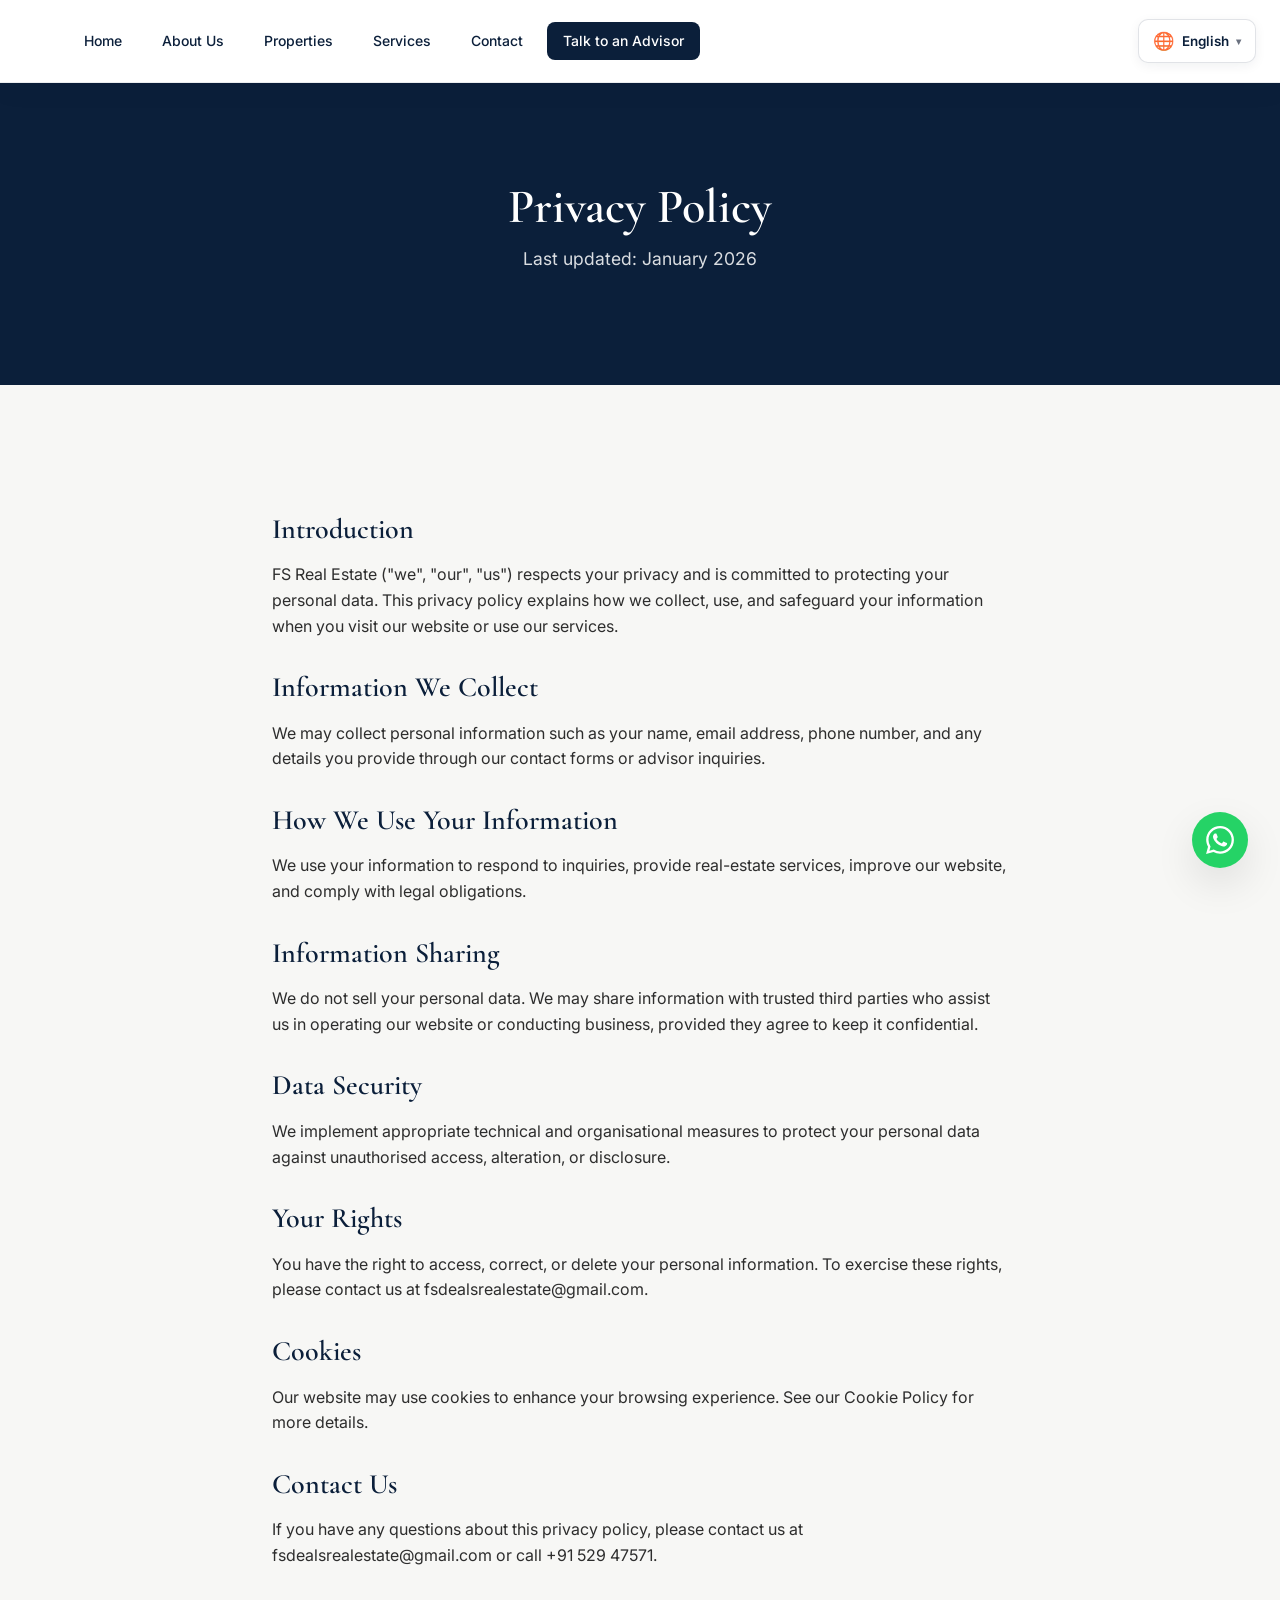
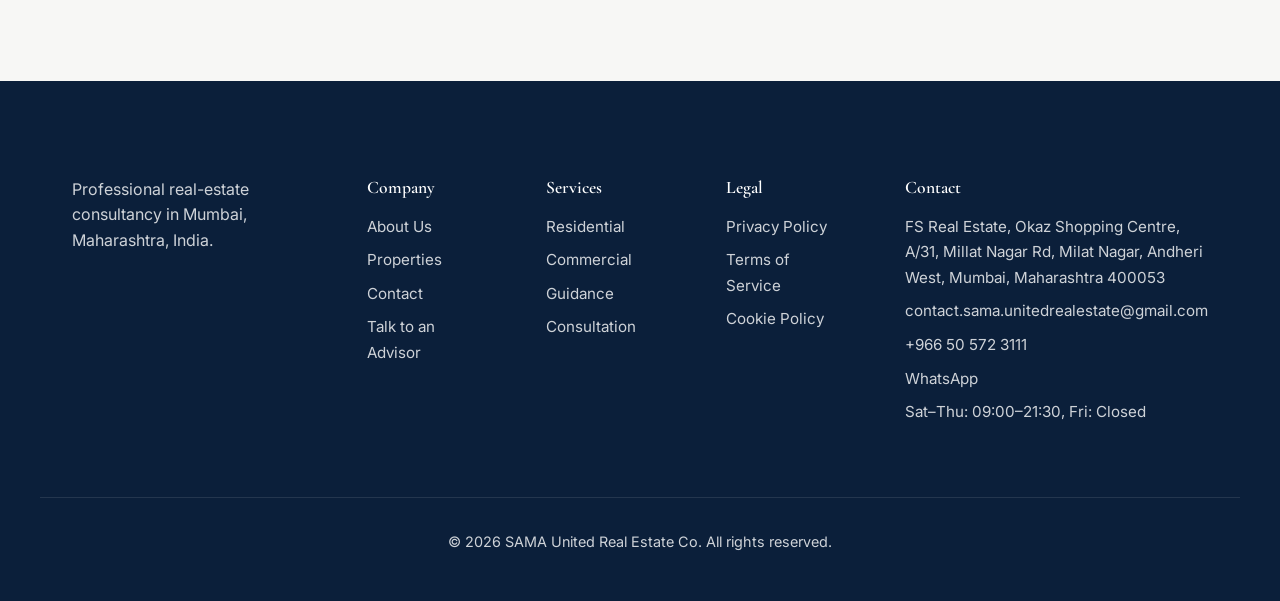
<file: legal/privacy-policy.html>
<!DOCTYPE html>
<html lang="en" dir="ltr">
<head>
    <meta charset="UTF-8">
    <meta name="viewport" content="width=device-width, initial-scale=1.0">
    <title>Privacy Policy | SAMA United Real Estate Co</title>
    <meta name="description" content="Privacy policy for SAMA United Real Estate Co.">
    <meta property="og:title" content="Privacy Policy | SAMA United Real Estate Co">
    <meta property="og:description" content="How we collect, use, and protect your information.">
    <meta property="og:type" content="website">
    <meta property="og:url" content="https://sama-united.example/legal/privacy-policy.html">
    <meta property="og:image" content="https://images.unsplash.com/photo-1600585154340-be6161a56a0c?q=80&w=1200&auto=format&fit=crop">
    <link rel="canonical" href="https://sama-united.example/legal/privacy-policy.html">
    <link rel="preconnect" href="https://fonts.googleapis.com">
    <link rel="preconnect" href="https://fonts.gstatic.com" crossorigin>
    <link href="https://fonts.googleapis.com/css2?family=Cormorant+Garamond:wght@400;500;600;700&family=Inter:wght@300;400;500;600;700&family=Cairo:wght@300;400;500;600;700&display=swap" rel="stylesheet">
    <link rel="stylesheet" href="../style.css">
</head>
<body>
    <header class="site-header" id="siteHeader">
        <!-- Same header as company pages -->
        <div class="container header-container">
            <a href="../index.html" class="brand">
                <span class="brand-arabic">شركة سمة المتحدة العقارية</span>
                <span class="brand-english">SAMA United Real Estate Co</span>
            </a>
            <nav class="desktop-nav" aria-label="Main navigation">
                <a href="../index.html" class="nav-link" data-i18n="nav.home">Home</a>
                <a href="../company/about-us.html" class="nav-link" data-i18n="nav.about">About Us</a>
                <a href="../company/properties.html" class="nav-link" data-i18n="nav.properties">Properties</a>
                <a href="../services/residential.html" class="nav-link" data-i18n="nav.services">Services</a>
                <a href="../company/contact.html" class="nav-link" data-i18n="nav.contact">Contact</a>
                <a href="../company/talk-to-an-advisor.html" class="nav-link nav-cta" data-i18n="nav.advisor">Talk to an Advisor</a>
            </nav>
            <div class="header-actions">
                <div class="language-selector">
                    <button class="lang-btn" aria-haspopup="true" aria-expanded="false" aria-controls="langDropdown" aria-label="Select language">
                        <span class="globe-icon" aria-hidden="true">🌐</span>
                        <span class="current-lang" data-i18n="lang.current">English</span>
                        <span class="chevron" aria-hidden="true">▾</span>
                    </button>
                    <ul class="lang-dropdown" id="langDropdown" role="menu" aria-label="Language options">
                        <li role="none"><button role="menuitem" data-lang="en" class="lang-option active">English</button></li>
                        <li role="none"><button role="menuitem" data-lang="ar" class="lang-option">العربية</button></li>
                        <li role="none"><button role="menuitem" data-lang="ur" class="lang-option">اردو</button></li>
                        <li role="none"><button role="menuitem" data-lang="zh" class="lang-option">中文</button></li>
                        <li role="none"><button role="menuitem" data-lang="sara" class="lang-option">European/Sara</button></li>
                    </ul>
                </div>
                <button class="mobile-menu-toggle" aria-expanded="false" aria-controls="mobileNav" aria-label="Toggle navigation menu">
                    <span class="hamburger-line"></span>
                    <span class="hamburger-line"></span>
                    <span class="hamburger-line"></span>
                </button>
            </div>
        </div>
        <nav class="mobile-nav" id="mobileNav" aria-label="Mobile navigation">
            <a href="../index.html" class="mobile-nav-link" data-i18n="nav.home">Home</a>
            <a href="../company/about-us.html" class="mobile-nav-link" data-i18n="nav.about">About Us</a>
            <a href="../company/properties.html" class="mobile-nav-link" data-i18n="nav.properties">Properties</a>
            <a href="../services/residential.html" class="mobile-nav-link" data-i18n="nav.services">Services</a>
            <a href="../company/contact.html" class="mobile-nav-link" data-i18n="nav.contact">Contact</a>
            <a href="../company/talk-to-an-advisor.html" class="mobile-nav-link" data-i18n="nav.advisor">Talk to an Advisor</a>
        </nav>
    </header>

    <main>
        <section class="page-hero">
            <div class="container">
                <h1 data-i18n="legal.privacyTitle">Privacy Policy</h1>
                <p class="page-subtitle" data-i18n="legal.updated">Last updated: January 2026</p>
            </div>
        </section>
        <section class="section legal-content">
            <div class="container">
                <h2 data-i18n="legal.privacyIntroTitle">Introduction</h2>
                <p data-i18n="legal.privacyIntro">SAMA United Real Estate Co ("we", "our", "us") respects your privacy and is committed to protecting your personal data. This privacy policy explains how we collect, use, and safeguard your information when you visit our website or use our services.</p>
                <h2 data-i18n="legal.privacyDataTitle">Information We Collect</h2>
                <p data-i18n="legal.privacyData">We may collect personal information such as your name, email address, phone number, and any details you provide through our contact forms or advisor inquiries.</p>
                <h2 data-i18n="legal.privacyUseTitle">How We Use Your Information</h2>
                <p data-i18n="legal.privacyUse">We use your information to respond to inquiries, provide real-estate services, improve our website, and comply with legal obligations.</p>
                <h2 data-i18n="legal.privacyShareTitle">Information Sharing</h2>
                <p data-i18n="legal.privacyShare">We do not sell your personal data. We may share information with trusted third parties who assist us in operating our website or conducting business, provided they agree to keep it confidential.</p>
                <h2 data-i18n="legal.privacySecurityTitle">Data Security</h2>
                <p data-i18n="legal.privacySecurity">We implement appropriate technical and organisational measures to protect your personal data against unauthorised access, alteration, or disclosure.</p>
                <h2 data-i18n="legal.privacyRightsTitle">Your Rights</h2>
                <p data-i18n="legal.privacyRights">You have the right to access, correct, or delete your personal information. To exercise these rights, please contact us at contact.sama.unitedrealestate@gmail.com.</p>
                <h2 data-i18n="legal.privacyCookiesTitle">Cookies</h2>
                <p data-i18n="legal.privacyCookies">Our website may use cookies to enhance your browsing experience. See our Cookie Policy for more details.</p>
                <h2 data-i18n="legal.privacyContactTitle">Contact Us</h2>
                <p data-i18n="legal.privacyContact">If you have any questions about this privacy policy, please contact us at contact.sama.unitedrealestate@gmail.com or call +966 50 572 3111.</p>
            </div>
        </section>
    </main>

    <!-- Footer -->
    <footer class="site-footer">
        <div class="container footer-grid">
            <div class="footer-brand">
                <span class="brand-arabic">شركة سمة المتحدة العقارية</span>
                <span class="brand-english">SAMA United Real Estate Co</span>
                <p data-i18n="footer.tagline">Professional real-estate consultancy in Al Khobar, Saudi Arabia.</p>
            </div>
            <div class="footer-column">
                <h3 data-i18n="footer.company">Company</h3>
                <ul>
                    <li><a href="../company/about-us.html" data-i18n="nav.about">About Us</a></li>
                    <li><a href="../company/properties.html" data-i18n="nav.properties">Properties</a></li>
                    <li><a href="../company/contact.html" data-i18n="nav.contact">Contact</a></li>
                    <li><a href="../company/talk-to-an-advisor.html" data-i18n="nav.advisor">Talk to an Advisor</a></li>
                </ul>
            </div>
            <div class="footer-column">
                <h3 data-i18n="footer.services">Services</h3>
                <ul>
                    <li><a href="../services/residential.html" data-i18n="services.residential.category">Residential</a></li>
                    <li><a href="../services/commercial.html" data-i18n="services.commercial.category">Commercial</a></li>
                    <li><a href="../services/property-guidance.html" data-i18n="services.guidance.category">Property Guidance</a></li>
                    <li><a href="../services/real-estate-consultation.html" data-i18n="services.consultation.category">Real Estate Consultation</a></li>
                </ul>
            </div>
            <div class="footer-column">
                <h3 data-i18n="footer.legal">Legal</h3>
                <ul>
                    <li><a href="privacy-policy.html" data-i18n="footer.privacy">Privacy Policy</a></li>
                    <li><a href="terms-of-service.html" data-i18n="footer.terms">Terms of Service</a></li>
                    <li><a href="cookie-policy.html" data-i18n="footer.cookies">Cookie Policy</a></li>
                </ul>
            </div>
            <div class="footer-column">
                <h3 data-i18n="footer.contact">Contact</h3>
                <ul>
                    <li><span data-i18n="footer.address">3rd St, Al-Thuqbah, Al Khobar 34623, Saudi Arabia</span></li>
                    <li><a href="mailto:contact.sama.unitedrealestate@gmail.com">contact.sama.unitedrealestate@gmail.com</a></li>
                    <li><a href="tel:+966505723111">+966 50 572 3111</a></li>
                    <li><a href="https://wa.me/966505723111" target="_blank" rel="noopener">WhatsApp</a></li>
                    <li><span data-i18n="footer.hours">Sat–Thu: 09:00–21:30, Fri: Closed</span></li>
                </ul>
            </div>
        </div>
        <div class="container footer-bottom">
            <p>© 2026 SAMA United Real Estate Co. All rights reserved.</p>
        </div>
    </footer>

    <a href="https://wa.me/966505723111" class="floating-whatsapp" target="_blank" rel="noopener" aria-label="Chat on WhatsApp">
        <svg xmlns="http://www.w3.org/2000/svg" viewBox="0 0 24 24" width="28" height="28" fill="currentColor"><path d="M17.472 14.382c-.297-.149-1.758-.867-2.03-.967-.273-.099-.471-.148-.67.15-.197.297-.767.966-.94 1.164-.173.199-.347.223-.644.075-.297-.15-1.255-.463-2.39-1.475-.883-.788-1.48-1.761-1.653-2.059-.173-.297-.018-.458.13-.606.134-.133.298-.347.446-.52.149-.174.198-.298.298-.497.099-.198.05-.371-.025-.52-.075-.149-.669-1.612-.916-2.207-.242-.579-.487-.5-.669-.51-.173-.008-.371-.01-.57-.01-.198 0-.52.074-.792.372-.272.297-1.04 1.016-1.04 2.479 0 1.462 1.065 2.875 1.213 3.074.149.198 2.096 3.2 5.077 4.487.709.306 1.262.489 1.694.625.712.227 1.36.195 1.871.118.571-.085 1.758-.719 2.006-1.413.248-.694.248-1.289.173-1.413-.074-.124-.272-.198-.57-.347m-5.421 7.403h-.004a9.87 9.87 0 01-5.031-1.378l-.361-.214-3.741.982.998-3.648-.235-.374a9.86 9.86 0 01-1.51-5.26c.001-5.45 4.436-9.884 9.888-9.884 2.64 0 5.122 1.03 6.988 2.898a9.825 9.825 0 012.893 6.994c-.003 5.45-4.437 9.884-9.885 9.884m8.413-18.297A11.815 11.815 0 0012.05 0C5.495 0 .16 5.335.157 11.892c0 2.096.547 4.142 1.588 5.945L.057 24l6.305-1.654a11.882 11.882 0 005.683 1.448h.005c6.554 0 11.89-5.335 11.893-11.893a11.821 11.821 0 00-3.48-8.413z"/></svg>
    </a>

    <script src="../script.js"></script>
</body>
</html>
</file>
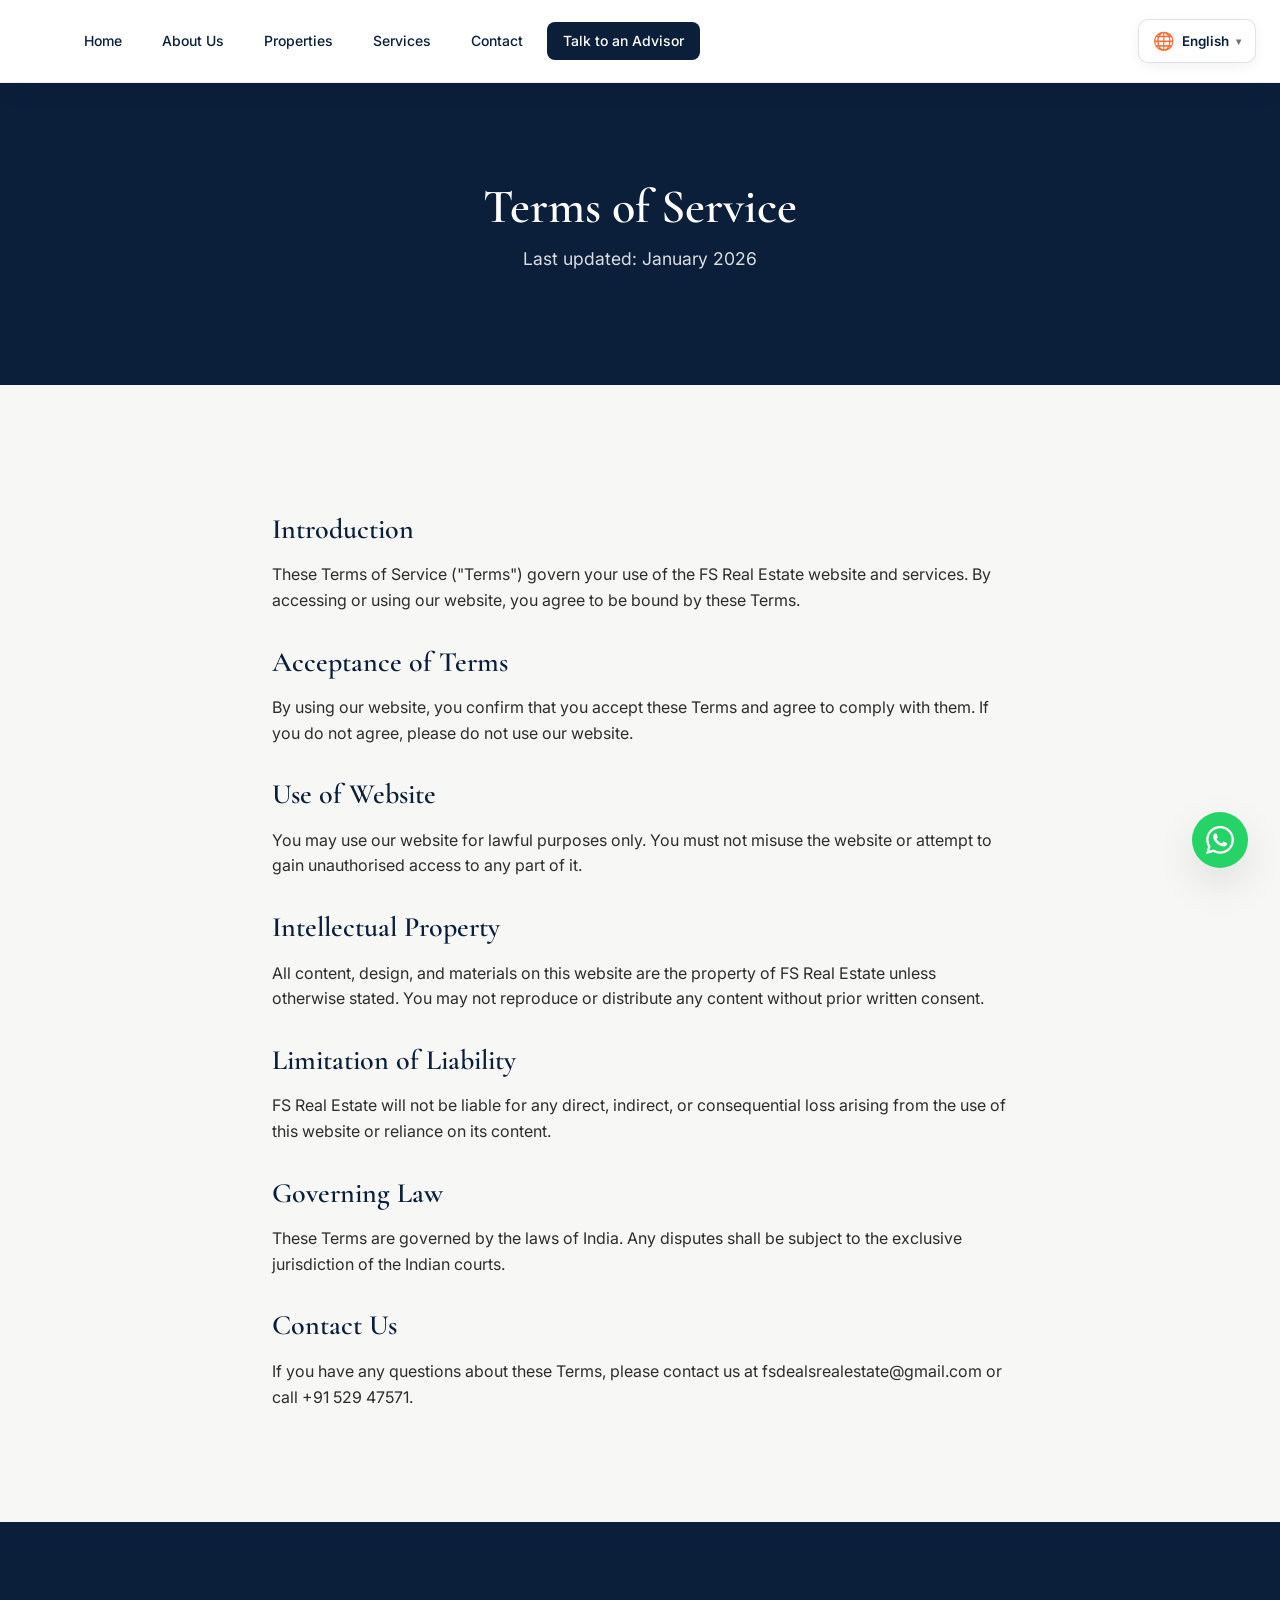
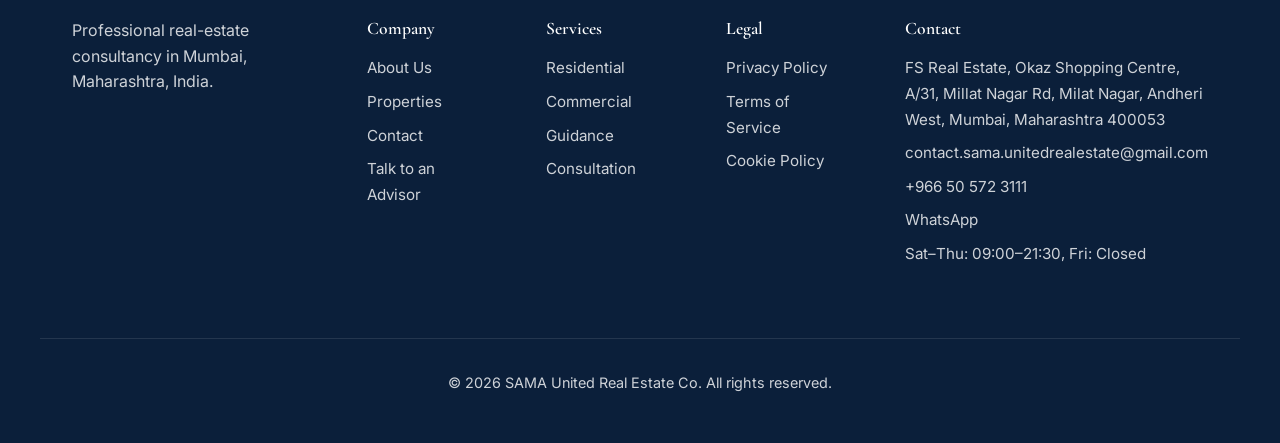
<file: legal/terms-of-service.html>
<!DOCTYPE html>
<html lang="en" dir="ltr">
<head>
    <meta charset="UTF-8">
    <meta name="viewport" content="width=device-width, initial-scale=1.0">
    <title>Terms of Service | SAMA United Real Estate Co</title>
    <meta name="description" content="Terms of service for SAMA United Real Estate Co.">
    <meta property="og:title" content="Terms of Service | SAMA United Real Estate Co">
    <meta property="og:description" content="The terms and conditions that govern the use of our website and services.">
    <meta property="og:type" content="website">
    <meta property="og:url" content="https://sama-united.example/legal/terms-of-service.html">
    <meta property="og:image" content="https://images.unsplash.com/photo-1600585154340-be6161a56a0c?q=80&w=1200&auto=format&fit=crop">
    <link rel="canonical" href="https://sama-united.example/legal/terms-of-service.html">
    <link rel="preconnect" href="https://fonts.googleapis.com">
    <link rel="preconnect" href="https://fonts.gstatic.com" crossorigin>
    <link href="https://fonts.googleapis.com/css2?family=Cormorant+Garamond:wght@400;500;600;700&family=Inter:wght@300;400;500;600;700&family=Cairo:wght@300;400;500;600;700&display=swap" rel="stylesheet">
    <link rel="stylesheet" href="../style.css">
</head>
<body>
    <header class="site-header" id="siteHeader">
        <div class="container header-container">
            <a href="../index.html" class="brand">
                <span class="brand-arabic">شركة سمة المتحدة العقارية</span>
                <span class="brand-english">SAMA United Real Estate Co</span>
            </a>
            <nav class="desktop-nav" aria-label="Main navigation">
                <a href="../index.html" class="nav-link" data-i18n="nav.home">Home</a>
                <a href="../company/about-us.html" class="nav-link" data-i18n="nav.about">About Us</a>
                <a href="../company/properties.html" class="nav-link" data-i18n="nav.properties">Properties</a>
                <a href="../services/residential.html" class="nav-link" data-i18n="nav.services">Services</a>
                <a href="../company/contact.html" class="nav-link" data-i18n="nav.contact">Contact</a>
                <a href="../company/talk-to-an-advisor.html" class="nav-link nav-cta" data-i18n="nav.advisor">Talk to an Advisor</a>
            </nav>
            <div class="header-actions">
                <div class="language-selector">
                    <button class="lang-btn" aria-haspopup="true" aria-expanded="false" aria-controls="langDropdown" aria-label="Select language">
                        <span class="globe-icon" aria-hidden="true">🌐</span>
                        <span class="current-lang" data-i18n="lang.current">English</span>
                        <span class="chevron" aria-hidden="true">▾</span>
                    </button>
                    <ul class="lang-dropdown" id="langDropdown" role="menu" aria-label="Language options">
                        <li role="none"><button role="menuitem" data-lang="en" class="lang-option active">English</button></li>
                        <li role="none"><button role="menuitem" data-lang="ar" class="lang-option">العربية</button></li>
                        <li role="none"><button role="menuitem" data-lang="ur" class="lang-option">اردو</button></li>
                        <li role="none"><button role="menuitem" data-lang="zh" class="lang-option">中文</button></li>
                        <li role="none"><button role="menuitem" data-lang="sara" class="lang-option">European/Sara</button></li>
                    </ul>
                </div>
                <button class="mobile-menu-toggle" aria-expanded="false" aria-controls="mobileNav" aria-label="Toggle navigation menu">
                    <span class="hamburger-line"></span>
                    <span class="hamburger-line"></span>
                    <span class="hamburger-line"></span>
                </button>
            </div>
        </div>
        <nav class="mobile-nav" id="mobileNav" aria-label="Mobile navigation">
            <a href="../index.html" class="mobile-nav-link" data-i18n="nav.home">Home</a>
            <a href="../company/about-us.html" class="mobile-nav-link" data-i18n="nav.about">About Us</a>
            <a href="../company/properties.html" class="mobile-nav-link" data-i18n="nav.properties">Properties</a>
            <a href="../services/residential.html" class="mobile-nav-link" data-i18n="nav.services">Services</a>
            <a href="../company/contact.html" class="mobile-nav-link" data-i18n="nav.contact">Contact</a>
            <a href="../company/talk-to-an-advisor.html" class="mobile-nav-link" data-i18n="nav.advisor">Talk to an Advisor</a>
        </nav>
    </header>

    <main>
        <section class="page-hero">
            <div class="container">
                <h1 data-i18n="legal.termsTitle">Terms of Service</h1>
                <p class="page-subtitle" data-i18n="legal.updated">Last updated: January 2026</p>
            </div>
        </section>
        <section class="section legal-content">
            <div class="container">
                <h2 data-i18n="legal.termsIntroTitle">Introduction</h2>
                <p data-i18n="legal.termsIntro">These Terms of Service ("Terms") govern your use of the SAMA United Real Estate Co website and services. By accessing or using our website, you agree to be bound by these Terms.</p>

                <h2 data-i18n="legal.termsAcceptTitle">Acceptance of Terms</h2>
                <p data-i18n="legal.termsAccept">By using our website, you confirm that you accept these Terms and agree to comply with them. If you do not agree, please do not use our website.</p>

                <h2 data-i18n="legal.termsUseTitle">Use of Website</h2>
                <p data-i18n="legal.termsUse">You may use our website for lawful purposes only. You must not misuse the website or attempt to gain unauthorised access to any part of it.</p>

                <h2 data-i18n="legal.termsIntellectualTitle">Intellectual Property</h2>
                <p data-i18n="legal.termsIntellectual">All content, design, and materials on this website are the property of SAMA United Real Estate Co unless otherwise stated. You may not reproduce or distribute any content without prior written consent.</p>

                <h2 data-i18n="legal.termsLiabilityTitle">Limitation of Liability</h2>
                <p data-i18n="legal.termsLiability">SAMA United Real Estate Co will not be liable for any direct, indirect, or consequential loss arising from the use of this website or reliance on its content.</p>

                <h2 data-i18n="legal.termsGoverningTitle">Governing Law</h2>
                <p data-i18n="legal.termsGoverning">These Terms are governed by the laws of the Kingdom of Saudi Arabia. Any disputes shall be subject to the exclusive jurisdiction of the Saudi courts.</p>

                <h2 data-i18n="legal.termsContactTitle">Contact Us</h2>
                <p data-i18n="legal.termsContact">If you have any questions about these Terms, please contact us at contact.sama.unitedrealestate@gmail.com or call +966 50 572 3111.</p>
            </div>
        </section>
    </main>

    <footer class="site-footer">
        <div class="container footer-grid">
            <div class="footer-brand">
                <span class="brand-arabic">شركة سمة المتحدة العقارية</span>
                <span class="brand-english">SAMA United Real Estate Co</span>
                <p data-i18n="footer.tagline">Professional real-estate consultancy in Al Khobar, Saudi Arabia.</p>
            </div>
            <div class="footer-column">
                <h3 data-i18n="footer.company">Company</h3>
                <ul>
                    <li><a href="../company/about-us.html" data-i18n="nav.about">About Us</a></li>
                    <li><a href="../company/properties.html" data-i18n="nav.properties">Properties</a></li>
                    <li><a href="../company/contact.html" data-i18n="nav.contact">Contact</a></li>
                    <li><a href="../company/talk-to-an-advisor.html" data-i18n="nav.advisor">Talk to an Advisor</a></li>
                </ul>
            </div>
            <div class="footer-column">
                <h3 data-i18n="footer.services">Services</h3>
                <ul>
                    <li><a href="../services/residential.html" data-i18n="services.residential.category">Residential</a></li>
                    <li><a href="../services/commercial.html" data-i18n="services.commercial.category">Commercial</a></li>
                    <li><a href="../services/property-guidance.html" data-i18n="services.guidance.category">Property Guidance</a></li>
                    <li><a href="../services/real-estate-consultation.html" data-i18n="services.consultation.category">Real Estate Consultation</a></li>
                </ul>
            </div>
            <div class="footer-column">
                <h3 data-i18n="footer.legal">Legal</h3>
                <ul>
                    <li><a href="privacy-policy.html" data-i18n="footer.privacy">Privacy Policy</a></li>
                    <li><a href="terms-of-service.html" data-i18n="footer.terms">Terms of Service</a></li>
                    <li><a href="cookie-policy.html" data-i18n="footer.cookies">Cookie Policy</a></li>
                </ul>
            </div>
            <div class="footer-column">
                <h3 data-i18n="footer.contact">Contact</h3>
                <ul>
                    <li><span data-i18n="footer.address">3rd St, Al-Thuqbah, Al Khobar 34623, Saudi Arabia</span></li>
                    <li><a href="mailto:contact.sama.unitedrealestate@gmail.com">contact.sama.unitedrealestate@gmail.com</a></li>
                    <li><a href="tel:+966505723111">+966 50 572 3111</a></li>
                    <li><a href="https://wa.me/966505723111" target="_blank" rel="noopener">WhatsApp</a></li>
                    <li><span data-i18n="footer.hours">Sat–Thu: 09:00–21:30, Fri: Closed</span></li>
                </ul>
            </div>
        </div>
        <div class="container footer-bottom">
            <p>© 2026 SAMA United Real Estate Co. All rights reserved.</p>
        </div>
    </footer>

    <a href="https://wa.me/966505723111" class="floating-whatsapp" target="_blank" rel="noopener" aria-label="Chat on WhatsApp">
        <svg xmlns="http://www.w3.org/2000/svg" viewBox="0 0 24 24" width="28" height="28" fill="currentColor"><path d="M17.472 14.382c-.297-.149-1.758-.867-2.03-.967-.273-.099-.471-.148-.67.15-.197.297-.767.966-.94 1.164-.173.199-.347.223-.644.075-.297-.15-1.255-.463-2.39-1.475-.883-.788-1.48-1.761-1.653-2.059-.173-.297-.018-.458.13-.606.134-.133.298-.347.446-.52.149-.174.198-.298.298-.497.099-.198.05-.371-.025-.52-.075-.149-.669-1.612-.916-2.207-.242-.579-.487-.5-.669-.51-.173-.008-.371-.01-.57-.01-.198 0-.52.074-.792.372-.272.297-1.04 1.016-1.04 2.479 0 1.462 1.065 2.875 1.213 3.074.149.198 2.096 3.2 5.077 4.487.709.306 1.262.489 1.694.625.712.227 1.36.195 1.871.118.571-.085 1.758-.719 2.006-1.413.248-.694.248-1.289.173-1.413-.074-.124-.272-.198-.57-.347m-5.421 7.403h-.004a9.87 9.87 0 01-5.031-1.378l-.361-.214-3.741.982.998-3.648-.235-.374a9.86 9.86 0 01-1.51-5.26c.001-5.45 4.436-9.884 9.888-9.884 2.64 0 5.122 1.03 6.988 2.898a9.825 9.825 0 012.893 6.994c-.003 5.45-4.437 9.884-9.885 9.884m8.413-18.297A11.815 11.815 0 0012.05 0C5.495 0 .16 5.335.157 11.892c0 2.096.547 4.142 1.588 5.945L.057 24l6.305-1.654a11.882 11.882 0 005.683 1.448h.005c6.554 0 11.89-5.335 11.893-11.893a11.821 11.821 0 00-3.48-8.413z"/></svg>
    </a>

    <script src="../script.js"></script>
</body>
</html>
</file>
<file: style.css>
@import url("base.css");

/* ============================================
FS Real Estate Header - Responsive Luxury Header
============================================ */

.site-header {
background: rgba(255,255,255,0.98);
border-bottom: 1px solid rgba(11,31,58,0.08);
box-shadow: 0 6px 24px rgba(11,31,58,0.06);
backdrop-filter: blur(12px);
-webkit-backdrop-filter: blur(12px);
position: sticky;
top: 0;
z-index: 1000;
}

.header-container {
display: flex;
align-items: center;
justify-content: space-between;
max-width: 1280px;
margin: 0 auto;
padding: 0 24px;
min-height: 82px;
height: 82px;
gap: 24px;
}

/* ===== Brand / Logo ===== */
.brand {
flex: 0 0 auto;
display: flex;
align-items: center;
justify-content: flex-start;
width: auto;
height: auto;
position: relative;
text-decoration: none;
}

/* Logo image - perfect 1:1 sizing */
.brand-logo {
display: block;
width: 60px;
height: 60px;
flex-shrink: 0;
object-fit: contain;
border-radius: 0;
}

/* Completely hide text - only logo visible */
.brand-text {
display: none !important;
}

/* Hide any other brand elements */
.brand-arabic,
.brand-english,
.brand-name,
.brand-sub {
display: none !important;
}

/* ===== Navigation ===== */
.desktop-nav {
display: flex;
align-items: center;
gap: 8px;
margin-left: 20px;
}

.nav-link {
display: inline-flex;
align-items: center;
padding: 8px 16px;
font-size: 0.875rem;
font-weight: 500;
color: var(--color-navy, #0B1F3A);
text-decoration: none;
border-radius: 8px;
transition: all 0.2s ease;
position: relative;
}

.nav-link:hover {
background: rgba(29, 95, 167, 0.08);
color: var(--color-blue, #1D5FA7);
}

.nav-link.active {
background: rgba(29, 95, 167, 0.12);
color: var(--color-blue, #1D5FA7);
font-weight: 600;
}

.nav-link.active::after {
content: '';
position: absolute;
bottom: 4px;
left: 50%;
transform: translateX(-50%);
width: 20px;
height: 2px;
background: var(--color-blue, #1D5FA7);
border-radius: 2px;
}

/* ===== Header Actions ===== */
.header-actions {
display: flex;
align-items: center;
justify-content: flex-end;
gap: 10px;
margin-left: auto;
flex-shrink: 0;
}

/* ===== Language Button ===== */
.lang-btn {
display: flex;
align-items: center;
justify-content: center;
gap: 7px;
min-width: 44px;
min-height: 44px;
padding: 0 14px;
border: 1px solid rgba(11,31,58,0.12);
background: var(--color-white, #FFFFFF);
border-radius: 10px;
cursor: pointer;
font-family: inherit;
font-size: 0.84rem;
font-weight: 600;
color: var(--color-navy, #0B1F3A);
transition: all 0.2s ease;
box-shadow: 0 3px 12px rgba(11,31,58,0.06);
position: relative;
}

.lang-btn:hover {
border-color: rgba(29,95,167,0.45);
box-shadow: 0 5px 16px rgba(29,95,167,0.12);
transform: translateY(-1px);
}

.lang-btn:active {
transform: translateY(0);
}

.globe-icon {
color: var(--color-blue, #1D5FA7);
font-size: 1.08rem;
line-height: 1;
flex-shrink: 0;
}

.current-lang {
font-weight: 600;
font-size: 0.84rem;
}

.chevron {
color: var(--color-muted, #6B7A8F);
font-size: 0.6rem;
transition: transform 0.25s ease;
}

.lang-btn[aria-expanded="true"] .chevron {
transform: rotate(180deg);
}

/* ===== Language Dropdown ===== */
.lang-dropdown {
display: none;
position: absolute;
top: calc(100% + 6px);
right: 0;
min-width: 180px;
background: var(--color-white, #FFFFFF);
border: 1px solid rgba(11,31,58,0.1);
border-radius: 12px;
box-shadow: 0 12px 48px rgba(11,31,58,0.15);
padding: 6px;
z-index: 1001;
}

.lang-dropdown.open {
display: block;
animation: dropdownFade 0.2s ease;
}

@keyframes dropdownFade {
from {
opacity: 0;
transform: translateY(-8px);
}
to {
opacity: 1;
transform: translateY(0);
}
}

.lang-option {
display: flex;
align-items: center;
gap: 10px;
width: 100%;
padding: 8px 12px;
border: none;
border-radius: 8px;
background: transparent;
font-family: inherit;
font-size: 0.82rem;
font-weight: 500;
color: var(--color-navy, #0B1F3A);
cursor: pointer;
transition: all 0.15s ease;
}

.lang-option:hover {
background: rgba(29, 95, 167, 0.08);
}

.lang-option.active {
background: rgba(29, 95, 167, 0.12);
color: var(--color-blue, #1D5FA7);
font-weight: 600;
}

.lang-option .lang-flag {
font-size: 1.2rem;
flex-shrink: 0;
}

.lang-option .lang-name {
flex: 1;
text-align: left;
}

.lang-option .lang-check {
opacity: 0;
color: var(--color-blue, #1D5FA7);
font-size: 0.9rem;
transition: opacity 0.2s ease;
}

.lang-option.active .lang-check {
opacity: 1;
}

/* ===== Mobile Menu Toggle ===== */
.mobile-menu-toggle {
display: none;
flex-direction: column;
align-items: center;
justify-content: center;
gap: 5px;
width: 44px;
min-width: 44px;
min-height: 44px;
height: 44px;
padding: 10px;
border: 1px solid rgba(11,31,58,0.12);
background: var(--color-white, #FFFFFF);
border-radius: 10px;
cursor: pointer;
transition: all 0.2s ease;
box-shadow: 0 3px 12px rgba(11,31,58,0.06);
}

.mobile-menu-toggle:hover {
border-color: rgba(29,95,167,0.45);
box-shadow: 0 5px 16px rgba(29,95,167,0.12);
transform: translateY(-1px);
}

.hamburger-line {
display: block;
width: 22px;
height: 2.5px;
border-radius: 2px;
background: var(--color-navy, #0B1F3A);
transition: all 0.25s ease;
transform-origin: center;
}

.mobile-menu-toggle[aria-expanded="true"] .hamburger-line:nth-child(1) {
transform: translateY(7.5px) rotate(45deg);
}

.mobile-menu-toggle[aria-expanded="true"] .hamburger-line:nth-child(2) {
opacity: 0;
transform: scaleX(0);
}

.mobile-menu-toggle[aria-expanded="true"] .hamburger-line:nth-child(3) {
transform: translateY(-7.5px) rotate(-45deg);
}

/* ===== Mobile Navigation ===== */
.mobile-nav {
display: none;
position: absolute;
top: 100%;
left: 0;
right: 0;
background: var(--color-white, #FFFFFF);
border-bottom: 1px solid rgba(11,31,58,0.08);
box-shadow: 0 12px 40px rgba(11,31,58,0.1);
padding: 16px 24px 24px;
z-index: 999;
}

.mobile-nav.open {
display: block;
animation: slideDown 0.25s ease;
}

@keyframes slideDown {
from {
opacity: 0;
transform: translateY(-10px);
}
to {
opacity: 1;
transform: translateY(0);
}
}

.mobile-nav a {
display: block;
padding: 12px 0;
font-size: 1rem;
font-weight: 500;
color: var(--color-navy, #0B1F3A);
text-decoration: none;
border-bottom: 1px solid rgba(11,31,58,0.06);
transition: color 0.2s ease;
}

.mobile-nav a:last-child {
border-bottom: none;
}

.mobile-nav a:hover {
color: var(--color-blue, #1D5FA7);
}

.mobile-nav a.active {
color: var(--color-blue, #1D5FA7);
font-weight: 600;
}

/* ===== Responsive Breakpoints ===== */

/* Tablet - Hide desktop nav, show mobile toggle */
@media (max-width: 1024px) {
.header-container {
min-height: 72px;
height: 72px;
padding: 0 20px;
gap: 16px;
}

.brand-logo {
width: 52px;
height: 52px;
}

.desktop-nav {
display: none;
}

.mobile-menu-toggle {
display: flex;
}

.lang-btn {
min-width: 42px;
min-height: 42px;
height: 42px;
padding: 0 10px;
}

.lang-btn .current-lang,
.lang-btn .chevron {
display: none;
}

.lang-dropdown {
min-width: 160px;
right: 0;
top: calc(100% + 8px);
}
}

/* Mobile */
@media (max-width: 640px) {
.header-container {
min-height: 64px;
height: 64px;
padding: 0 14px;
gap: 12px;
}

.brand-logo {
width: 44px;
height: 44px;
}

.header-actions {
gap: 6px;
}

.lang-btn {
width: 40px;
min-width: 40px;
min-height: 40px;
height: 40px;
padding: 0;
border-radius: 9px;
}

.globe-icon {
font-size: 1rem;
}

.mobile-menu-toggle {
width: 40px;
min-width: 40px;
min-height: 40px;
height: 40px;
padding: 8px;
border-radius: 9px;
}

.hamburger-line {
width: 18px;
height: 2px;
}

.mobile-menu-toggle[aria-expanded="true"] .hamburger-line:nth-child(1) {
transform: translateY(6px) rotate(45deg);
}

.mobile-menu-toggle[aria-expanded="true"] .hamburger-line:nth-child(3) {
transform: translateY(-6px) rotate(-45deg);
}

.lang-dropdown {
min-width: 140px;
right: 0;
}
}

/* Small mobile */
@media (max-width: 380px) {
.header-container {
padding: 0 10px;
gap: 8px;
}

.brand-logo {
width: 38px;
height: 38px;
}

.lang-btn,
.mobile-menu-toggle {
width: 36px;
min-width: 36px;
min-height: 36px;
height: 36px;
}
}

/* ===== Utility ===== */
.visually-hidden {
position: absolute;
width: 1px;
height: 1px;
padding: 0;
margin: -1px;
overflow: hidden;
clip: rect(0, 0, 0, 0);
border: 0;
}
</file>
